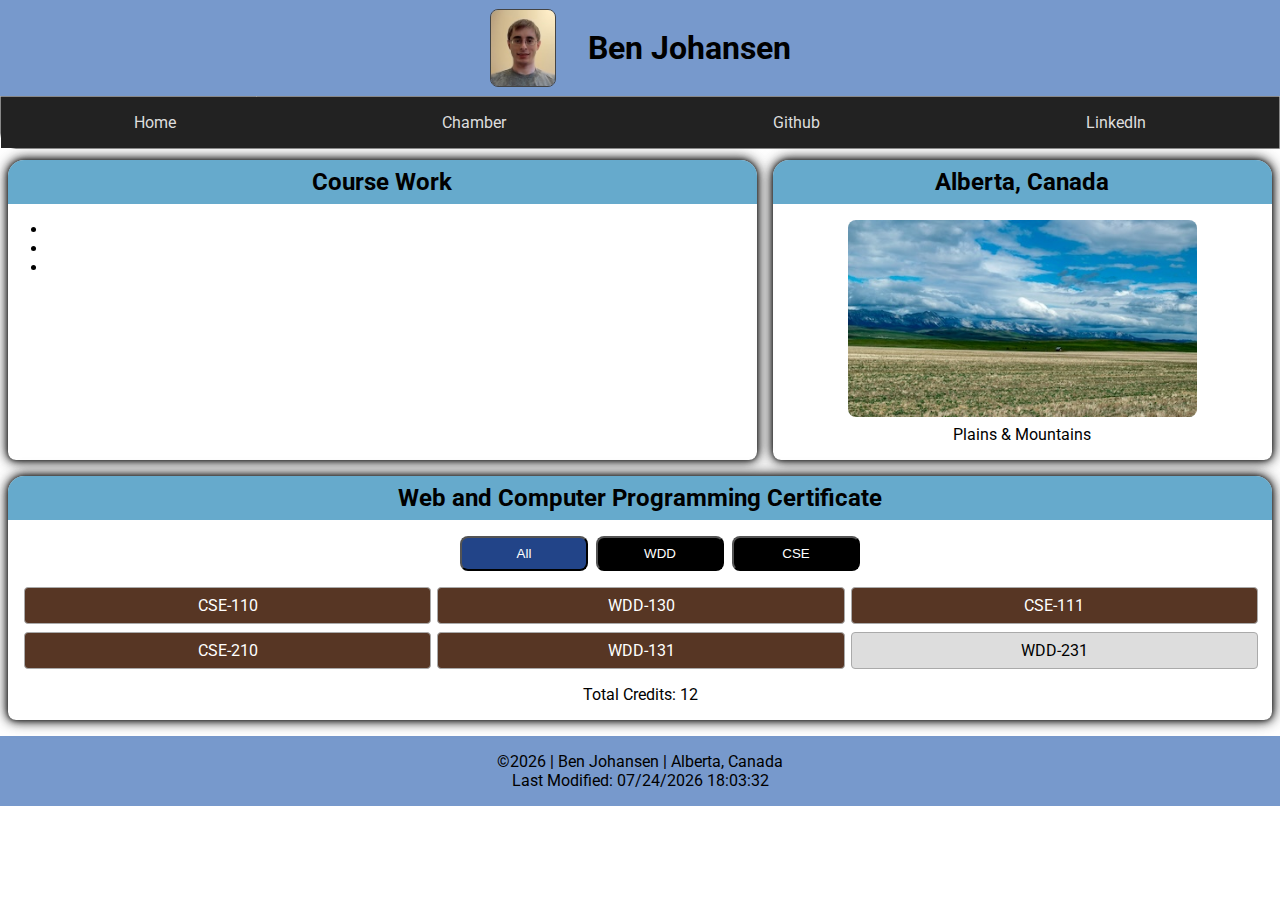
<file: index.html>
<!DOCTYPE html>
<html lang="en">
<head>
    <meta charset="UTF-8">
    <meta name="viewport" content="width=device-width, initial-scale=1.0">
    <title>Home Page | Ben Johansen | WDD 231</title>
    <meta name="description" content="Ben Johansen's WDD 231 Home Page">
    <meta name="author" content="Ben Johansen">

    <meta property="og:title" content="Home Page | Ben Johansen | WDD 231">
    <meta property="og:type" content="website">
    <meta property="og:image" content="images/alberta.png">
    <meta property="og:url" content="/">

    <link rel="preconnect" href="https://fonts.googleapis.com">
    <link rel="preconnect" href="https://fonts.gstatic.com" crossorigin>
    <link href="https://fonts.googleapis.com/css2?family=Roboto:ital,wght@0,100..900;1,100..900&display=swap" rel="stylesheet">

    <link rel="stylesheet" href="styles/styles.css">
    <link rel="stylesheet" href="styles/styles-large.css">

    <script src="scripts/hamburger-menu.js" defer></script>
    <script src="scripts/course-work.js" defer></script>
    <script src="scripts/certificate.js" defer></script>
    <script src="scripts/footer.js" defer></script>

    <link rel="icon" href="favicon.ico">
</head>
<body>
    <header>
        <div class="top-row">
            <img class="profile-img" src="images/profile.jpg" alt="Profile Picture">
            <h1>Ben Johansen</h1>
            <div id="hamburger-btn" class="small-only"></div>
        </div>
        <nav id="header-nav" class="large-only">
            <ul>
                <li><a href="">Home</a></li>
                <li><a href="chamber">Chamber</a></li>
                <li><a href="">Github</a></li>
                <li><a href="">LinkedIn</a></li>
            </ul>
        </nav>
    </header>
        <main>
        <section>
            <h2>Course Work</h2>
            <ul id="course-work-list"></ul>
        </section>
        <section class="home-province">
            <h2>Alberta, Canada</h2>
            <img src="images/alberta.jpg" alt="Alberta Plains & Mountains">
            <p>Plains & Mountains</p>
        </section>
        <section class="certificate">
            <h2>Web and Computer Programming Certificate</h2>
            <ul id="course-categories"></ul>
            <ul id="course-list"></ul>
            <p id="total-credits"></p>
            <dialog id="course-details"></dialog>
        </section>
    </main>
    <footer>
        <p>&copy;<span id="current-year">2025</span> | Ben Johansen | Alberta, Canada</p>
        <p id="last-modified"></p>
    </footer>
</body>
</html>
</file>
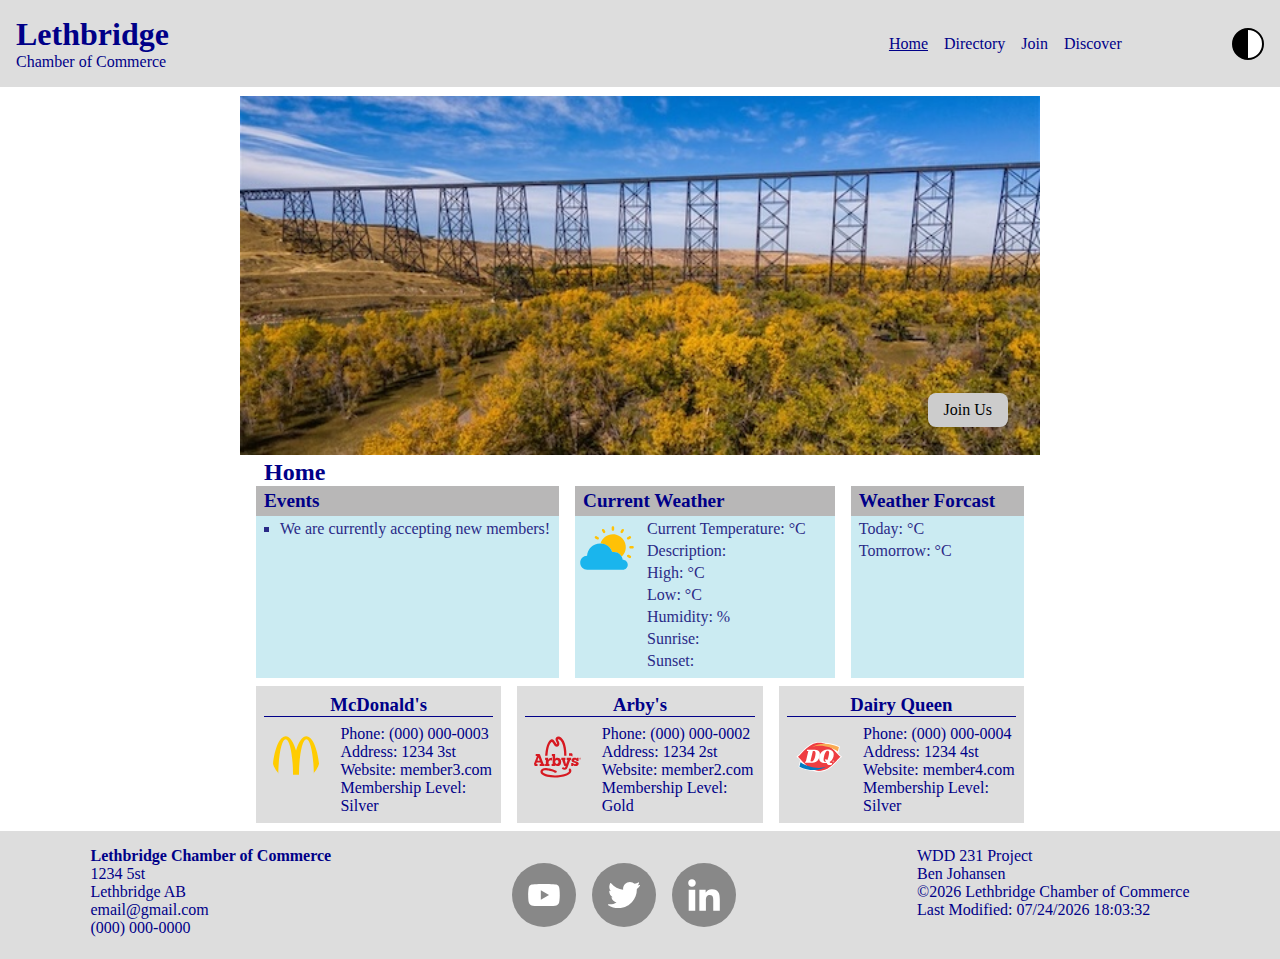
<file: chamber/index.html>
<!DOCTYPE html>
<html lang="en">
<head>
    <meta charset="UTF-8">
    <meta name="viewport" content="width=device-width, initial-scale=1.0">
    <title>Chamber Home | WDD 231 | Ben Johansen</title>

    <meta name="description" content="Ben Johansen's Chamber Home Page for WDD 231">
    <meta name="author" content="Ben Johansen">

    <link rel="stylesheet" href="styles/normalize.css">
    <link rel="stylesheet" href="styles/colors.css">

    <link rel="stylesheet" href="styles/header.css">
    <link rel="stylesheet" href="styles/header-large.css">

    <link rel="stylesheet" href="styles/index.css">
    <link rel="stylesheet" href="styles/index-large.css">

    <link rel="stylesheet" href="styles/footer.css">
    <link rel="stylesheet" href="styles/footer-large.css">

    <script src="scripts/header.js" defer></script>
    <script src="scripts/weather.js" defer></script>
    <script src="scripts/member-spotlight.js" defer></script>
    <script src="scripts/footer.js" defer></script>

    <link rel="icon" href="./favicon.ico">

    <meta property="og:title" content="Chamber Home | Ben Johansen | WDD 231">
    <meta property="og:type" content="website">
    <meta property="og:image" content="https://johansenben.github.io/wdd231/chamber/images/alberta.jpg">
    <meta property="og:url" content="https://johansenben.github.io/wdd231/chamber/directory.html">
</head>
<body>
    <header>
        <div class="name">
            <h1>Lethbridge</h1>
            <p>Chamber of Commerce</p>
        </div>
        <button id="light-dark-mode-toggle" tabindex="2" aria-label="Light And Dark Mode Toggle"></button>
        <button id="hamburger-btn" tabindex="1" aria-label="Menu Hamburger Button"></button>
        <nav>
            <ul>
                <li><a href="index.html" class="current-page">Home</a></li>
                <li><a href="directory.html">Directory</a></li>
                <li><a href="join.html">Join</a></li>
                <li><a href="discover.html">Discover</a></li>
            </ul>
        </nav>
    </header>
    <main>
        <div class="hero-container">
            <img src="images/lethbridge.jpg" alt="Lethbridge AB" class="hero">
            <a href="/join.html" class="call-to-action">Join Us</a>
        </div>
        <h2>Home</h2>
        <div class="top-row">
            <div class="card events">
                <h3>Events</h3>
                <ul>
                    <li>We are currently accepting new members!</li>
                </ul>
            </div>
            <div class="card current-weather">
                <h3>Current Weather</h3>
                <img src="images/weather-icon.svg" alt="Weather Icon">
                <div class="weather-data">
                    <p>Current Temperature: <span id="current-temp"></span>&deg;C</p>
                    <p>Description: <span id="weather-desc"></span></p>
                    <p>High: <span id="high-temp"></span>&deg;C</p>
                    <p>Low: <span id="low-temp"></span>&deg;C</p>
                    <p>Humidity: <span id="humidity"></span>%</p>
                    <p>Sunrise: <span id="sunrise"></span></p>
                    <p>Sunset: <span id="sunset"></span></p>
                </div>
            </div>
            <div class="card weather-forcast">
                <h3>Weather Forcast</h3>
                <div class="forcast-data">
                    <p>Today: <span id="today-forcast"></span>&deg;C</p>
                    <p>Tomorrow: <span id="tomorrow-forcast"></span>&deg;C</p>
                    <p id="day3-forcast"></p>
                </div>
            </div>
        </div>
        <div class="member-spotlights">
            <!-- dynamically generated 2-3 random with gold/silver tier -->
        </div>
    </main>
    <footer>
        <div>
            <p class="heading">Lethbridge Chamber of Commerce</p>
            <p>1234 5st</p>
            <p>Lethbridge AB</p>
            <p>email@gmail.com</p>
            <p>(000) 000-0000</p>
        </div>
        <div class="media-logos">
            <ul>
                <li><a href="" class="media-logo"><img src="images/youtube.svg" alt="Youtube" loading="lazy"></a></li>
                <li><a href="" class="media-logo"><img src="images/twitter.svg" alt="Twitter" loading="lazy"></a></li>
                <li><a href="" class="media-logo"><img src="images/linkedin.svg" alt="LinkedIn" loading="lazy"></a></li>
            </ul>
        </div>
        <div>
            <p>WDD 231 Project</p>
            <p>Ben Johansen</p>
            <p>&copy;<span id="current-year"></span> Lethbridge Chamber of Commerce</p>
            <p id="last-modified"></p>
        </div>
    </footer>
</body>
</html>

<!--weather api key: 098b0703862ffd84b43084cf731bfeca -->
</file>
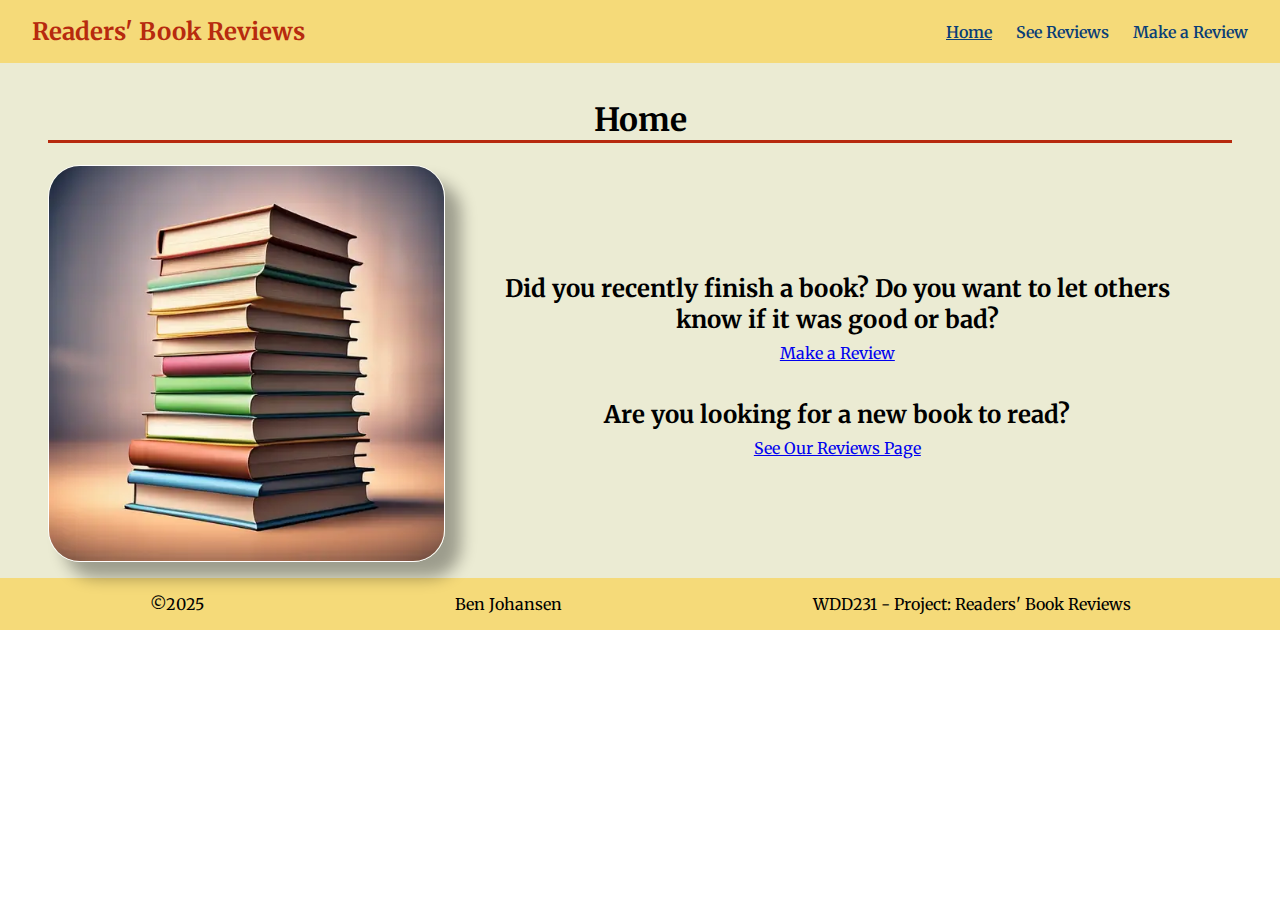
<file: project/index.html>
<!DOCTYPE html>
<html lang="en">
<head>
    <meta charset="UTF-8">
    <meta name="viewport" content="width=device-width, initial-scale=1.0">
    <title>Readers' Book Reviews - Home</title>
    <meta name="author" content="Ben Johansen">
    <meta name="description" content="Home page for Ben Johansen's project">

    <link rel="preconnect" href="https://fonts.googleapis.com">
    <link rel="preconnect" href="https://fonts.gstatic.com" crossorigin>
    <link href="https://fonts.googleapis.com/css2?family=Merriweather:ital,wght@0,300;0,400;0,700;0,900;1,300;1,400;1,700;1,900&family=Open+Sans:ital,wght@0,300..800;1,300..800&family=Roboto:ital,wght@0,100..900;1,100..900&display=swap" rel="stylesheet">

    <link rel="stylesheet" href="styles/header.css">
    <link rel="stylesheet" href="styles/header-large.css">
    <link rel="stylesheet" href="styles/footer.css">
    <link rel="stylesheet" href="styles/index.css">
    <link rel="stylesheet" href="styles/index-large.css">
</head>
<body>
    <header>
        <span>Readers' Book Reviews</span>
        <ul>
            <li class="current-page"><a href="index.html">Home</a></li>
            <li><a href="reviews.html">See Reviews</a></li>
            <li><a href="review-form.html">Make a Review</a></li>
        </ul>
    </header>
    <main>
        <h1>Home</h1>
        <img src="images/books.webp" alt="Books" loading="lazy">
        <div class="prompts">
            <h2>Did you recently finish a book? Do you want to let others know if it was good or bad?</h2>
            <a href="review-form.html">Make a Review</a>
            <h2>Are you looking for a new book to read?</h2>
            <a href="reviews.html">See Our Reviews Page</a>
        </div>
    </main>
    <footer>
        <span>&copy;2025</span>
        <span>Ben Johansen</span>
        <span>WDD231 - Project: Readers' Book Reviews</span>
    </footer>
</body>
</html>
</file>
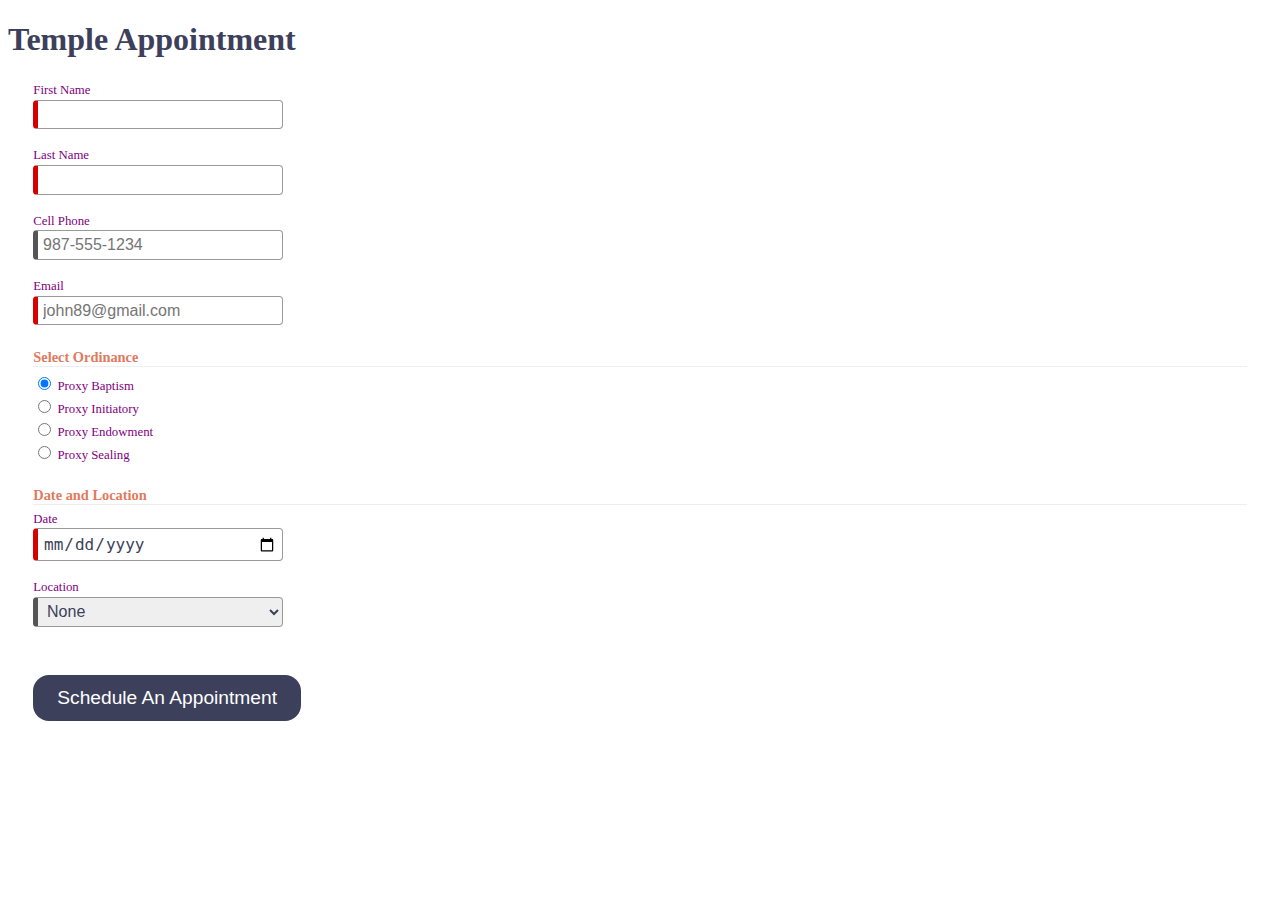
<file: startHere/index.html>
<!DOCTYPE html>
<html lang="en">

<head>
  <meta charset="UTF-8">
  <meta name="viewport" content="width=device-width, initial-scale=1.0">
  <meta name="description" content="Web Lab Start File">
  <meta name="author" content="Paul Cheney">

  <link rel="stylesheet" href="styles/small.css">
  <link rel="stylesheet" href="styles/large.css">

  <title>Web Lab Start File</title>
</head>

<body>

  <main>
    <h1>Temple Appointment</h1>

    <form method="GET" action="thanks.html" class="designOne">
      <label>First Name <input type="text" name="first" required autocomplete="given-name" title="Your First Name"></label>
        <label>Last Name <input type="text" name="last" required autocomplete="family-name" title="Your Last Name"></label>
        <label>Cell Phone <input type="tel" name="phone"  autocomplete="tel" title="A Phone Number with dashes" placeholder="987-555-1234" ></label>
        <label>Email <input type="email" name="email" required placeholder="john89@gmail.com"  title="Your Email" autocomplete="email"></label>
  

        <h3>Select Ordinance</h3>
        <label><input type="radio" name="ordinance" value="Baptism" checked> Proxy Baptism</label>
        <label><input type="radio" name="ordinance" value="Initiatory"> Proxy Initiatory</label>
        <label><input type="radio" name="ordinance" value="Endowment"> Proxy Endowment</label>
        <label><input type="radio" name="ordinance" value="Sealing"> Proxy Sealing</label>

        
        <h3>Date and Location</h3>
        <label>Date <input type="date" name="fecha" required></label>

        <label>Location
          <select name="location" required>
            <option value="">None</option>
            <option value="Payson">Payson</option>
            <option value="Orem">Orem</option>
            <option value="Provo City Center">Provo City Center</option>
        </label>

        <input type="submit" value="Schedule An Appointment">
    </form>

    
  </main>

</body>
</html>
</file>
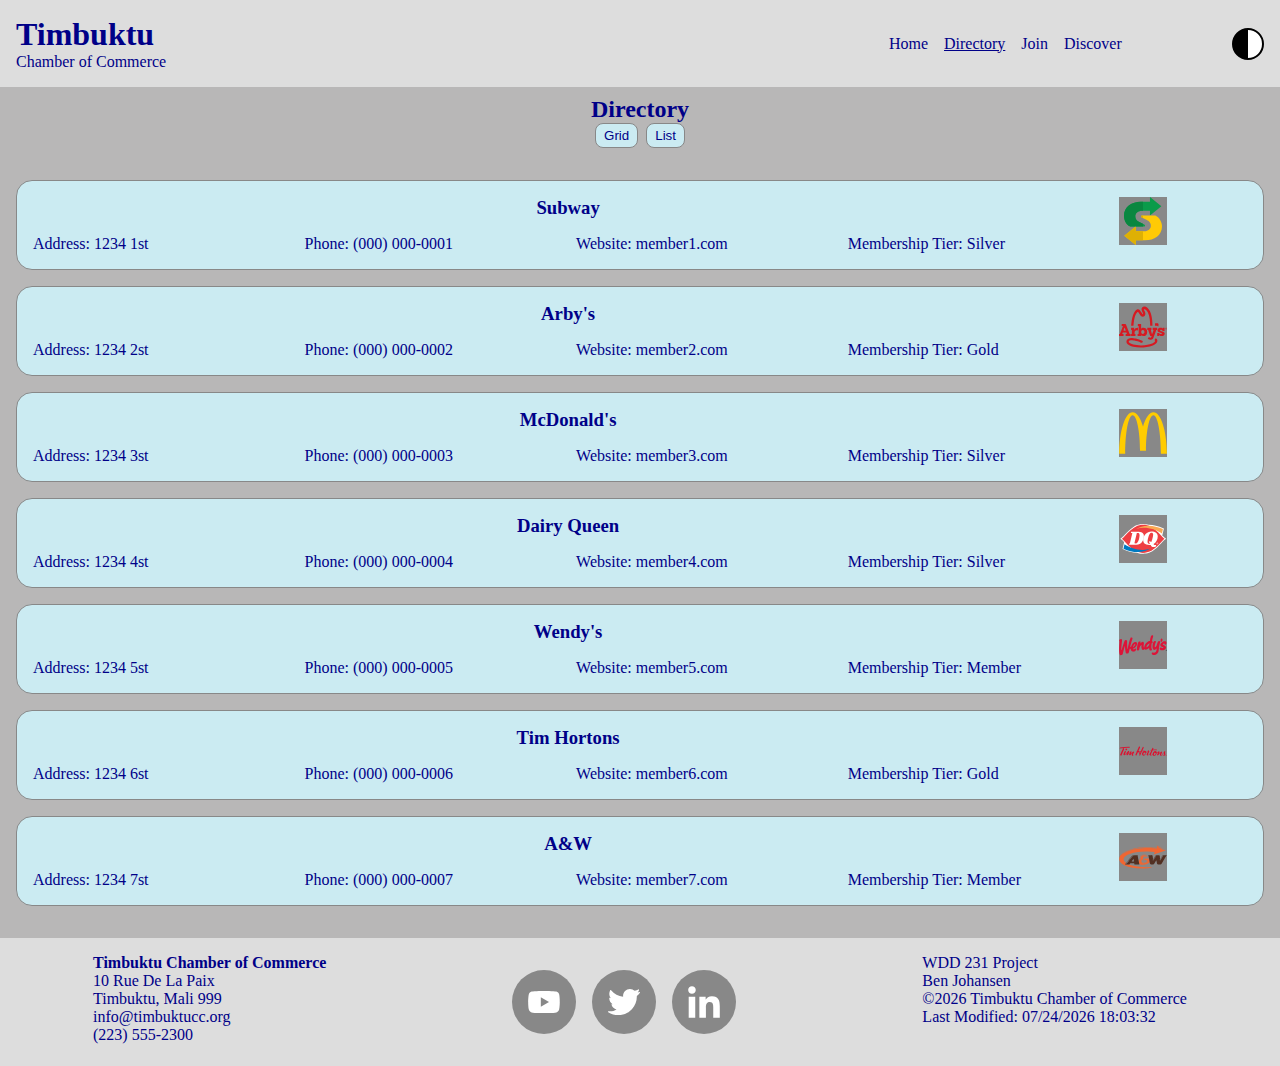
<file: chamber/directory.html>
<!DOCTYPE html>
<html lang="en">
<head>
    <meta charset="UTF-8">
    <meta name="viewport" content="width=device-width, initial-scale=1.0">
    <title>Chamber Directory | WDD 231 | Ben Johansen</title>

    <meta name="description" content="Ben Johansen's Chamber Directory Page for WDD 231">
    <meta name="author" content="Ben Johansen">

    <link rel="stylesheet" href="styles/normalize.css">
    <link rel="stylesheet" href="styles/colors.css">

    <link rel="stylesheet" href="styles/header.css">
    <link rel="stylesheet" href="styles/header-large.css">

    <link rel="stylesheet" href="styles/footer.css">
    <link rel="stylesheet" href="styles/footer-large.css">

    <link rel="stylesheet" href="styles/directory.css">
    <link rel="stylesheet" href="styles/directory-large.css">

    <script src="scripts/header.js" defer></script>
    <script src="scripts/footer.js" defer></script>
    <script src="scripts/directory.js" defer></script>

    <link rel="icon" href="./favicon.ico">

    <meta property="og:title" content="Chamber Directory | Ben Johansen | WDD 231">
    <meta property="og:type" content="website">
    <meta property="og:image" content="https://johansenben.github.io/wdd231/chamber/images/alberta.jpg">
    <meta property="og:url" content="https://johansenben.github.io/wdd231/chamber/directory.html">
</head>
<body>
    <header>
        <div class="name">
            <h1>Timbuktu</h1>
            <p>Chamber of Commerce</p>
        </div>
        <button id="light-dark-mode-toggle" tabindex="2" aria-label="Light And Dark Mode Toggle"></button>
        <button id="hamburger-btn" tabindex="1" aria-label="Menu Hamburger Button"></button>
        <nav>
            <ul>
                <li><a href="">Home</a></li>
                <li><a href="directory.html" class="current-page">Directory</a></li>
                <li><a href="join.html">Join</a></li>
                <li><a href="discover.html">Discover</a></li>
            </ul>
        </nav>
    </header>
    <main>
        <h2>Directory</h2>
        <div class="members">
            <div class="member-cards-layout">
                <button id="grid-mode">Grid</button>
                <button id="list-mode">List</button>
            </div>
            <div id="card-list"></div>
        </div>
    </main>
    <footer>
        <div>
            <p class="heading">Timbuktu Chamber of Commerce</p>
            <p>10 Rue De La Paix</p>
            <p>Timbuktu, Mali 999</p>
            <p>info@timbuktucc.org</p>
            <p>(223) 555-2300</p>
        </div>
        <div class="media-logos">
            <ul>
                <li><a href="" class="media-logo"><img src="images/youtube.svg" alt="Youtube" loading="lazy"></a></li>
                <li><a href="" class="media-logo"><img src="images/twitter.svg" alt="Twitter" loading="lazy"></a></li>
                <li><a href="" class="media-logo"><img src="images/linkedin.svg" alt="LinkedIn" loading="lazy"></a></li>
            </ul>
        </div>
        <div>
            <p>WDD 231 Project</p>
            <p>Ben Johansen</p>
            <p>&copy;<span id="current-year"></span> Timbuktu Chamber of Commerce</p>
            <p id="last-modified"></p>
        </div>
    </footer>
</body>
</html>
</file>
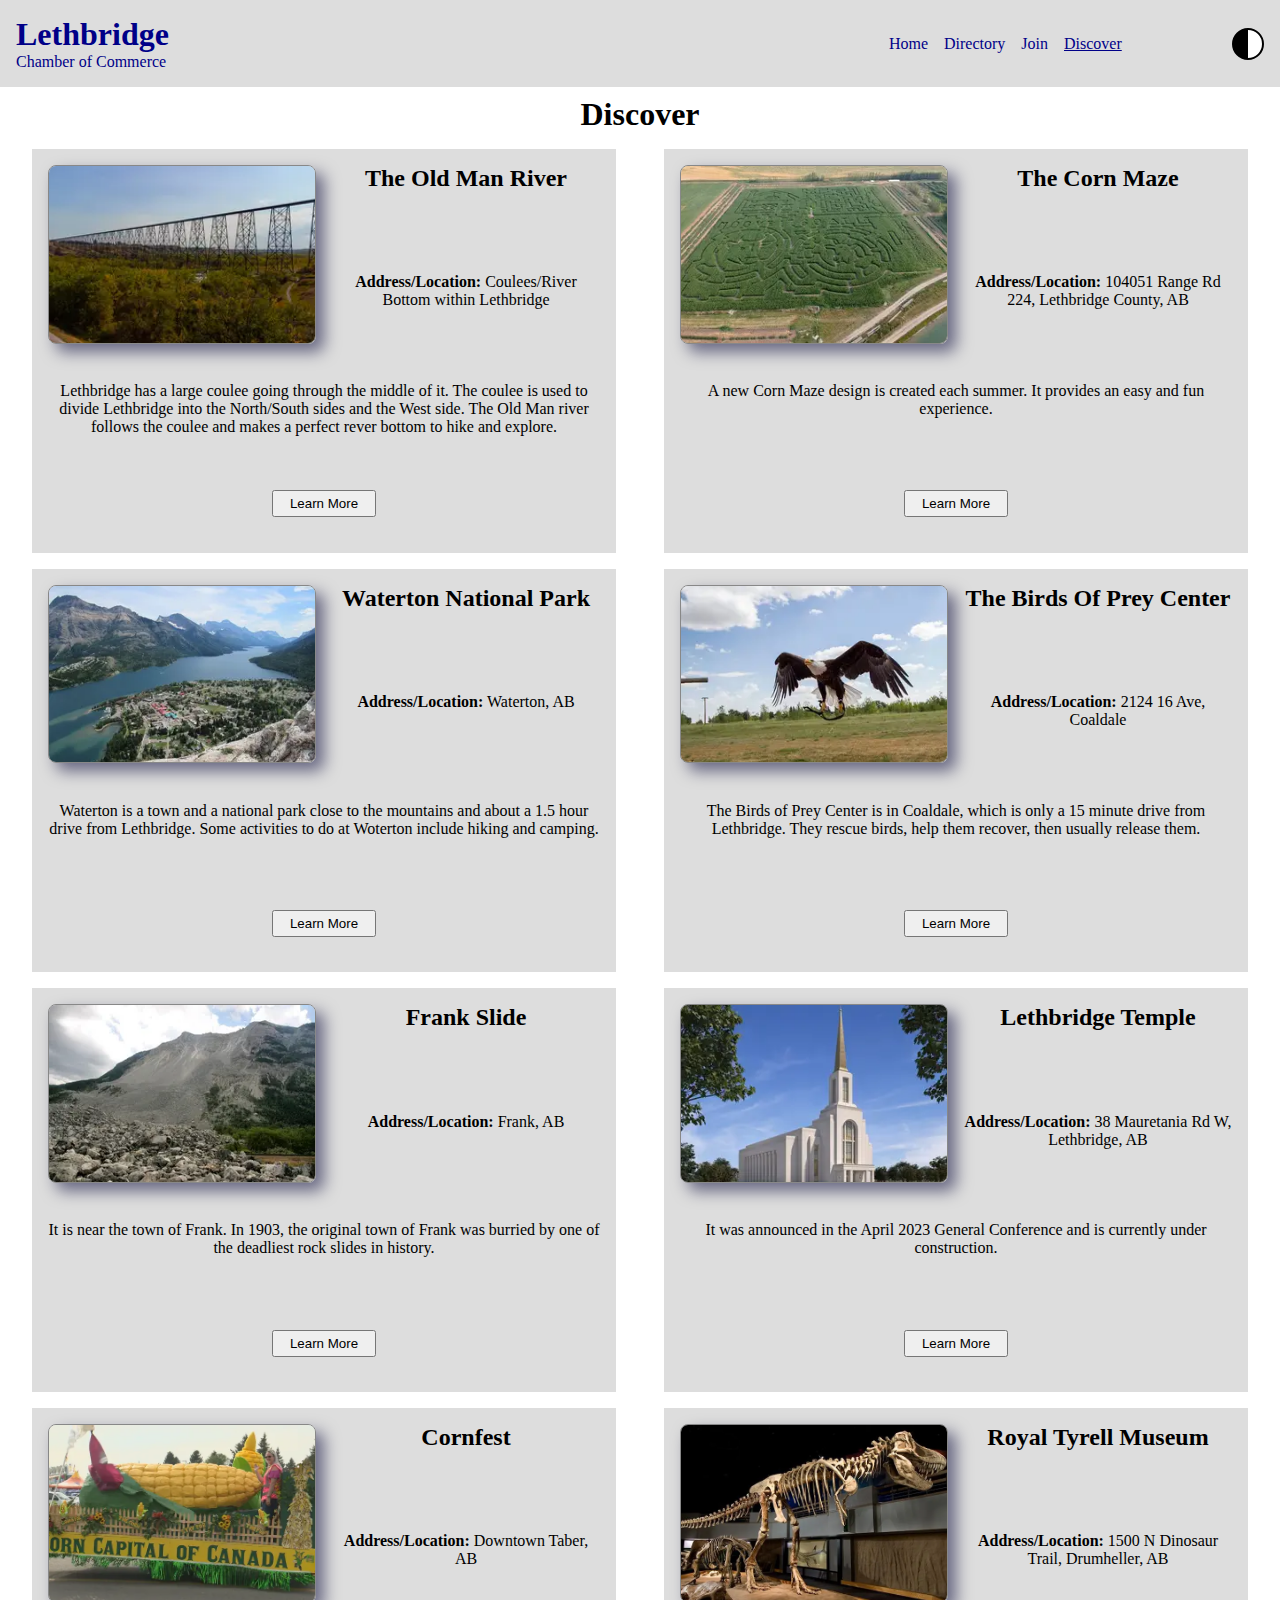
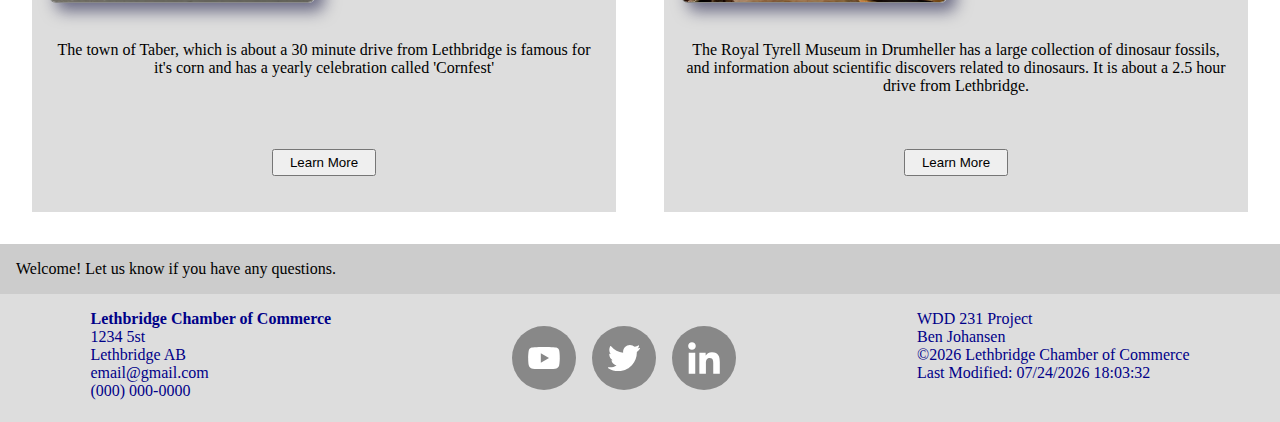
<file: chamber/discover.html>
<!DOCTYPE html>
<html lang="en">
<head>
    <meta charset="UTF-8">
    <meta name="viewport" content="width=device-width, initial-scale=1.0">
    <title>Chamber Discover | WDD 231 | Ben Johansen</title>

    <meta name="description" content="Ben Johansen's Chamber Discover Page for WDD 231">
    <meta name="author" content="Ben Johansen">

    <link rel="stylesheet" href="styles/normalize.css">
    <link rel="stylesheet" href="styles/colors.css">

    <link rel="stylesheet" href="styles/header.css">
    <link rel="stylesheet" href="styles/header-large.css">

    <link rel="stylesheet" href="styles/footer.css">
    <link rel="stylesheet" href="styles/footer-large.css">

    <link rel="stylesheet" href="styles/discover.css">
    <link rel="stylesheet" href="styles/discover-medium.css">
    <link rel="stylesheet" href="styles/discover-large.css">

    <script src="scripts/header.js" defer></script>
    <script src="scripts/footer.js" defer></script>
    <script src="scripts/discover.js" defer></script>

    <link rel="icon" href="./favicon.ico">

    <meta property="og:title" content="Chamber Directory | Ben Johansen | WDD 231">
    <meta property="og:type" content="website">
    <meta property="og:image" content="https://johansenben.github.io/wdd231/chamber/images/alberta.jpg">
    <meta property="og:url" content="https://johansenben.github.io/wdd231/chamber/directory.html">
</head>
<body>
    <header>
        <div class="name">
            <span class="title">Lethbridge</span>
            <p>Chamber of Commerce</p>
        </div>
        <button id="light-dark-mode-toggle" tabindex="2" aria-label="Light And Dark Mode Toggle"></button>
        <button id="hamburger-btn" tabindex="1" aria-label="Menu Hamburger Button"></button>
        <nav>
            <ul>
                <li><a href="index.html">Home</a></li>
                <li><a href="directory.html">Directory</a></li>
                <li><a href="join.html">Join</a></li>
                <li><a href="discover.html" class="current-page">Discover</a></li>
            </ul>
        </nav>
    </header>
    <main>
        <h1>Discover</h1>
        <div class="discover-items"></div>
        <div class="last-visit"></div>
        <dialog class="learn-more-modal"></dialog>
    </main>
    <footer>
        <div>
            <p class="heading">Lethbridge Chamber of Commerce</p>
            <p>1234 5st</p>
            <p>Lethbridge AB</p>
            <p>email@gmail.com</p>
            <p>(000) 000-0000</p>
        </div>
        <div class="media-logos">
            <ul>
                <li><a href="" class="media-logo"><img src="images/youtube.svg" alt="Youtube" loading="lazy"></a></li>
                <li><a href="" class="media-logo"><img src="images/twitter.svg" alt="Twitter" loading="lazy"></a></li>
                <li><a href="" class="media-logo"><img src="images/linkedin.svg" alt="LinkedIn" loading="lazy"></a></li>
            </ul>
        </div>
        <div>
            <p>WDD 231 Project</p>
            <p>Ben Johansen</p>
            <p>&copy;<span id="current-year"></span> Lethbridge Chamber of Commerce</p>
            <p id="last-modified"></p>
        </div>
    </footer>
</body>
</html>
</file>
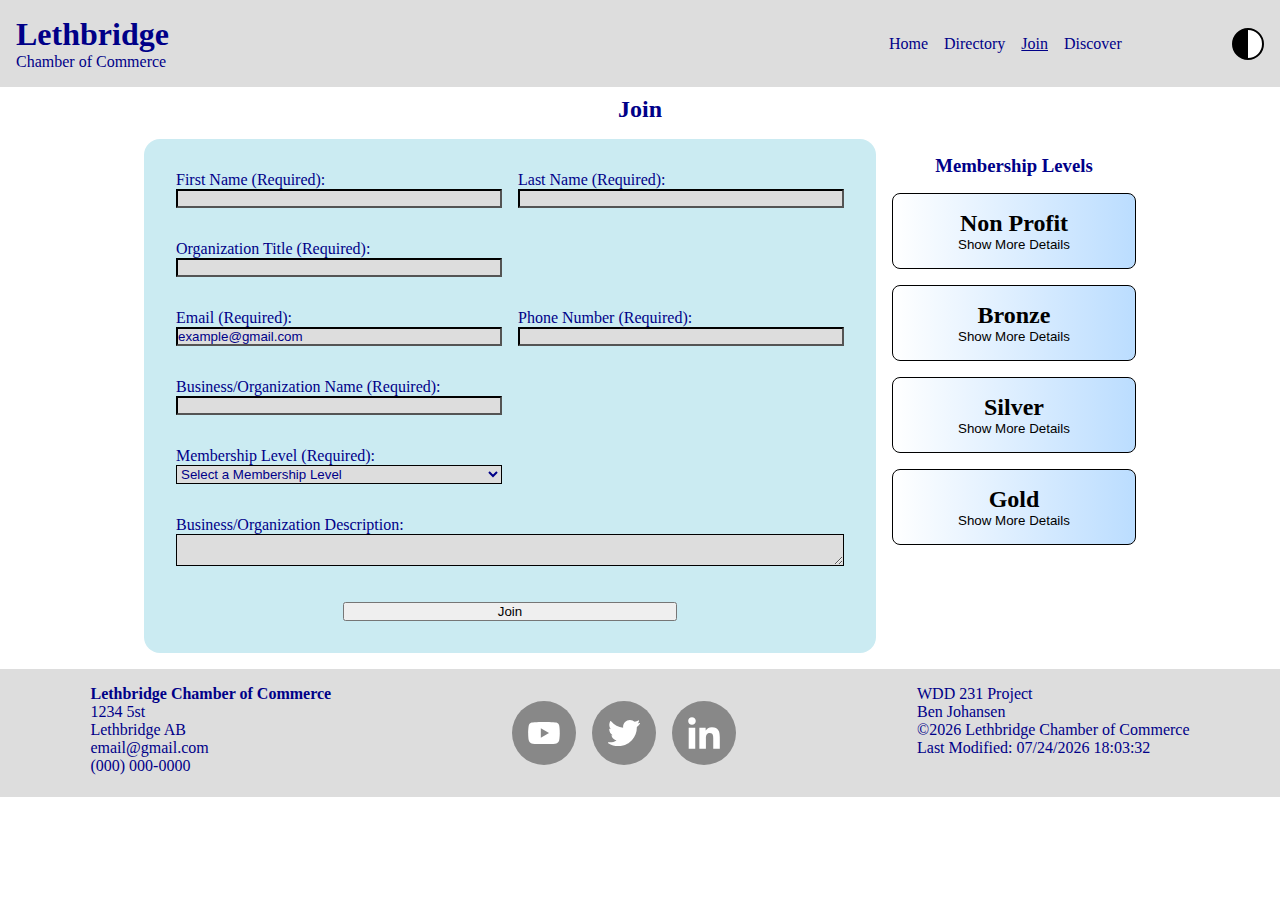
<file: chamber/join.html>
<!DOCTYPE html>
<html lang="en">
<head>
    <meta charset="UTF-8">
    <meta name="viewport" content="width=device-width, initial-scale=1.0">
    <title>Chamber Join Page | WDD 231 | Ben Johansen</title>

    <meta name="description" content="Ben Johansen's Chamber Join Page for WDD 231">
    <meta name="author" content="Ben Johansen">

    <link rel="stylesheet" href="styles/normalize.css">
    <link rel="stylesheet" href="styles/colors.css">

    <link rel="stylesheet" href="styles/header.css">
    <link rel="stylesheet" href="styles/header-large.css">

    <link rel="stylesheet" href="styles/footer.css">
    <link rel="stylesheet" href="styles/footer-large.css">

    <link rel="stylesheet" href="styles/join.css">
    <link rel="stylesheet" href="styles/join-large.css">

    <script src="scripts/header.js" defer></script>
    <script src="scripts/footer.js" defer></script>
    <script src="scripts/join.js" defer></script>

    <link rel="icon" href="./favicon.ico">

    <meta property="og:title" content="Chamber Join | Ben Johansen | WDD 231">
    <meta property="og:type" content="website">
    <meta property="og:image" content="https://johansenben.github.io/wdd231/chamber/images/alberta.jpg">
    <meta property="og:url" content="https://johansenben.github.io/wdd231/chamber/directory.html">
</head>
<body>
    <header>
        <div class="name">
            <h1>Lethbridge</h1>
            <p>Chamber of Commerce</p>
        </div>
        <button id="light-dark-mode-toggle" tabindex="2" aria-label="Light And Dark Mode Toggle"></button>
        <button id="hamburger-btn" tabindex="1" aria-label="Menu Hamburger Button"></button>
        <nav>
            <ul>
                <li><a href="index.html">Home</a></li>
                <li><a href="directory.html">Directory</a></li>
                <li><a href="join.html" class="current-page">Join</a></li>
                <li><a href="discover.html">Discover</a></li>
            </ul>
        </nav>
    </header>
    <main>
        <h2>Join</h2>
        <form action="thankyou.html" method="get" id="form">
            <label for="first-name">First Name (Required):
                <input type="text" name="first-name" id="first-name" required autocomplete="given-name">
            </label>
            <label for="last-name">Last Name (Required):
                <input type="text" name="last-name" id="last-name" required autocomplete="family-name">
            </label>

            <label for="organization-title">Organization Title (Required):
                <input type="text" name="organization-title" id="organization-title" required pattern="^[A-Za-z\s\-]{7,}$" autocomplete="organization-title">
            </label>

            <label id="email-label" for="email">Email (Required):
                <input type="email" name="email" id="email" required  autocomplete="email" placeholder="example@gmail.com">
            </label>

            <label for="phone">Phone Number (Required):
                <input type="tel" name="phone" id="phone" required autocomplete="tel" pattern="[0-9]{3}-[0-9]{3}-[0-9]{4}">
            </label>
            
            <label for="business-name">Business/Organization Name (Required):
                <input type="text" name="business-name" id="business-name" required autocomplete="organization">
            </label>

            <label id="membership-level-label" for="membership-level">Membership Level (Required):
                <select name="membership-level" id="membership-level" required>
                    <option value="" selected disabled>Select a Membership Level</option>
                    <option value="non-profit">Non Profit</option>
                    <option value="bronze">Bronze</option>
                    <option value="silver">Silver</option>
                    <option value="gold">Gold</option>
                </select>
            </label>
            
            <label id="description-label" for="description">Business/Organization Description:
                <textarea name="description" id="description"></textarea>
            </label>

            <input type="hidden" name="timestamp" id="timestamp">

            <button type="submit">Join</button>
        </form>
        <div class="membership-levels">
            <h3>Membership Levels</h3>
        </div>
        <dialog id="membership-level-details"></dialog>
    </main>
    <footer>
        <div>
            <p class="heading">Lethbridge Chamber of Commerce</p>
            <p>1234 5st</p>
            <p>Lethbridge AB</p>
            <p>email@gmail.com</p>
            <p>(000) 000-0000</p>
        </div>
        <div class="media-logos">
            <ul>
                <li><a href="" class="media-logo"><img src="images/youtube.svg" alt="Youtube" loading="lazy"></a></li>
                <li><a href="" class="media-logo"><img src="images/twitter.svg" alt="Twitter" loading="lazy"></a></li>
                <li><a href="" class="media-logo"><img src="images/linkedin.svg" alt="LinkedIn" loading="lazy"></a></li>
            </ul>
        </div>
        <div>
            <p>WDD 231 Project</p>
            <p>Ben Johansen</p>
            <p>&copy;<span id="current-year"></span> Lethbridge Chamber of Commerce</p>
            <p id="last-modified"></p>
        </div>
    </footer>
</body>
</html>
</file>
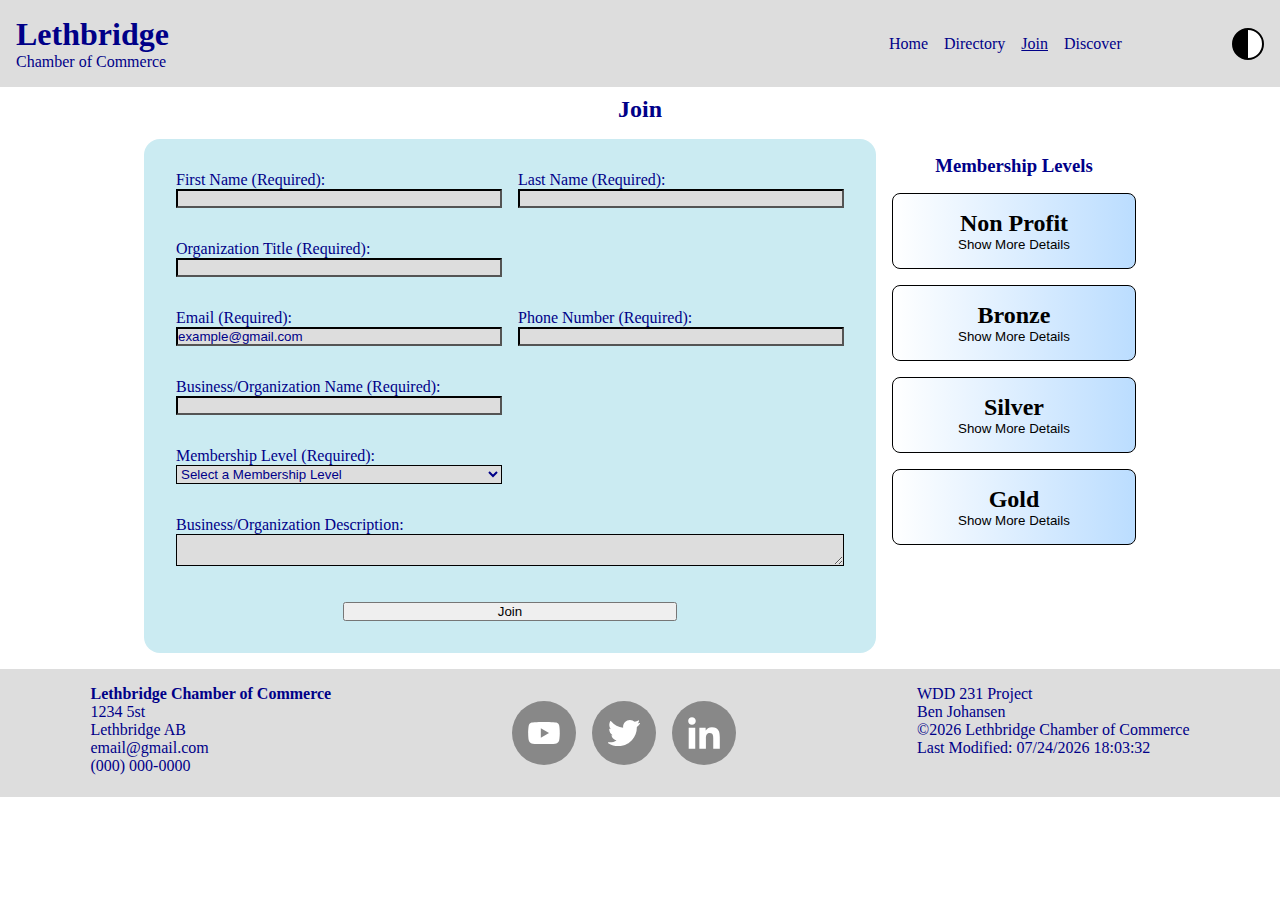
<file: chamber/thankyou.html>
<!DOCTYPE html>
<html lang="en">
<head>
    <meta charset="UTF-8">
    <meta name="viewport" content="width=device-width, initial-scale=1.0">
    <title>Thanks For Joining - Chamber | WDD 231 | Ben Johansen</title>

    <meta name="description" content="Ben Johansen's Chamber 'Thanks For Joining' Page for WDD 231">
    <meta name="author" content="Ben Johansen">

    <link rel="stylesheet" href="styles/normalize.css">
    <link rel="stylesheet" href="styles/colors.css">

    <link rel="stylesheet" href="styles/header.css">
    <link rel="stylesheet" href="styles/header-large.css">

    <link rel="stylesheet" href="styles/footer.css">
    <link rel="stylesheet" href="styles/footer-large.css">

    <link rel="stylesheet" href="styles/thankyou.css">

    <script src="scripts/header.js" defer></script>
    <script src="scripts/footer.js" defer></script>
    <script src="scripts/thankyou.js" defer></script>

    <link rel="icon" href="./favicon.ico">

    <meta property="og:title" content="Chamber Thanks Page | Ben Johansen | WDD 231">
    <meta property="og:type" content="website">
    <meta property="og:image" content="https://johansenben.github.io/wdd231/chamber/images/alberta.jpg">
    <meta property="og:url" content="https://johansenben.github.io/wdd231/chamber/directory.html">
</head>
<body>
    <header>
        <div class="name">
            <h1>Lethbridge</h1>
            <p>Chamber of Commerce</p>
        </div>
        <button id="light-dark-mode-toggle" tabindex="2" aria-label="Light And Dark Mode Toggle"></button>
        <button id="hamburger-btn" tabindex="1" aria-label="Menu Hamburger Button"></button>
        <nav>
            <ul>
                <li><a href="index.html">Home</a></li>
                <li><a href="directory.html">Directory</a></li>
                <li><a href="join.html" class="current-page">Join</a></li>
                <li><a href="discover.html">Discover</a></li>
            </ul>
        </nav>
    </header>
    <main>
        <h2>Thanks For Joining</h2>
        <div id="form-data"></div>
    </main>
    <footer>
        <div>
            <p class="heading">Lethbridge Chamber of Commerce</p>
            <p>1234 5st</p>
            <p>Lethbridge AB</p>
            <p>email@gmail.com</p>
            <p>(000) 000-0000</p>
        </div>
        <div class="media-logos">
            <ul>
                <li><a href="" class="media-logo"><img src="images/youtube.svg" alt="Youtube" loading="lazy"></a></li>
                <li><a href="" class="media-logo"><img src="images/twitter.svg" alt="Twitter" loading="lazy"></a></li>
                <li><a href="" class="media-logo"><img src="images/linkedin.svg" alt="LinkedIn" loading="lazy"></a></li>
            </ul>
        </div>
        <div>
            <p>WDD 231 Project</p>
            <p>Ben Johansen</p>
            <p>&copy;<span id="current-year"></span> Lethbridge Chamber of Commerce</p>
            <p id="last-modified"></p>
        </div>
    </footer>
</body>
</html>
</file>
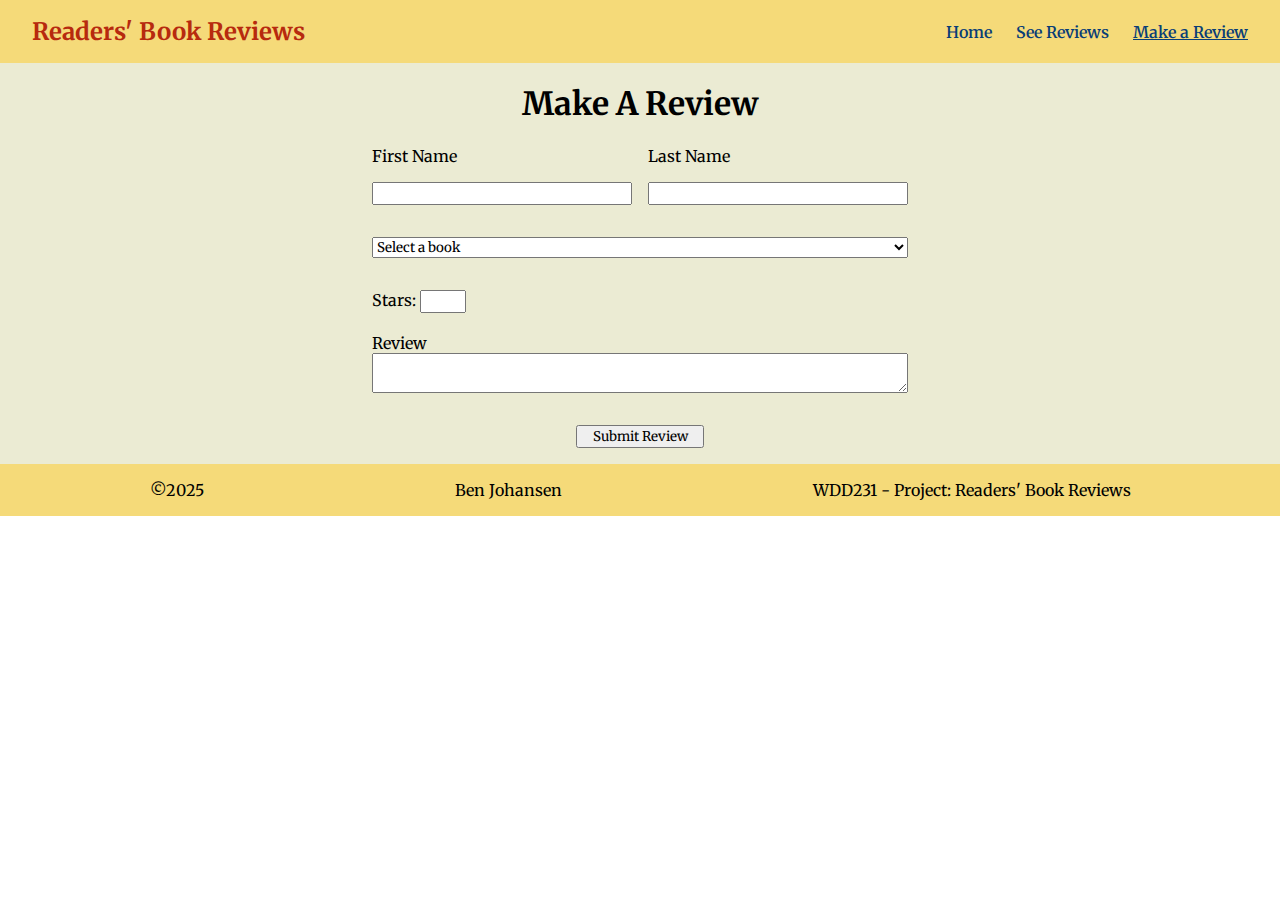
<file: project/review-form.html>
<!DOCTYPE html>
<html lang="en">
<head>
    <meta charset="UTF-8">
    <meta name="viewport" content="width=device-width, initial-scale=1.0">
    <title>Readers' Book Reviews - Review Form</title>
    <meta name="author" content="Ben Johansen">
    <meta name="description" content="Review Form page for Ben Johansen's project">

    <link rel="preconnect" href="https://fonts.googleapis.com">
    <link rel="preconnect" href="https://fonts.gstatic.com" crossorigin>
    <link href="https://fonts.googleapis.com/css2?family=Merriweather:ital,wght@0,300;0,400;0,700;0,900;1,300;1,400;1,700;1,900&family=Open+Sans:ital,wght@0,300..800;1,300..800&family=Roboto:ital,wght@0,100..900;1,100..900&display=swap" rel="stylesheet">

    <link rel="stylesheet" href="styles/header.css">
    <link rel="stylesheet" href="styles/header-large.css">
    <link rel="stylesheet" href="styles/footer.css">
    <link rel="stylesheet" href="styles/review-form.css">
    <link rel="stylesheet" href="styles/review-form-large.css">
    <script src="scripts/review-form.js" defer></script>

</head>
<body>
    <header>
        <span>Readers' Book Reviews</span>
        <ul>
            <li><a href="index.html">Home</a></li>
            <li><a href="reviews.html">See Reviews</a></li>
            <li class="current-page"><a href="review-form.html">Make a Review</a></li>
        </ul>
    </header>
    <main>
        <h1>Make A Review</h1>
        <form action="review-submitted.html">
            <div class="name">
                <label for="fname">First Name</label>
                <input type="text" name="fname" id="fname" required>
                <label for="lname">Last Name</label>
                <input type="text" name="lname" id="lname" required>
            </div>
            <select name="book" id="book-select" required>
                <option value="" selected disabled>Select a book</option>
            </select>
            <label>Stars: <input type="number" name="stars" id="stars" min="1" max="5" required></label>
            <br>
            <label for="review">Review</label>
            <textarea name="review" id="review" required></textarea>


            <button type="submit">Submit Review</button>
        </form>
    </main>
    <footer>
        <span>&copy;2025</span>
        <span>Ben Johansen</span>
        <span>WDD231 - Project: Readers' Book Reviews</span>
    </footer>
</body>
</html>
</file>
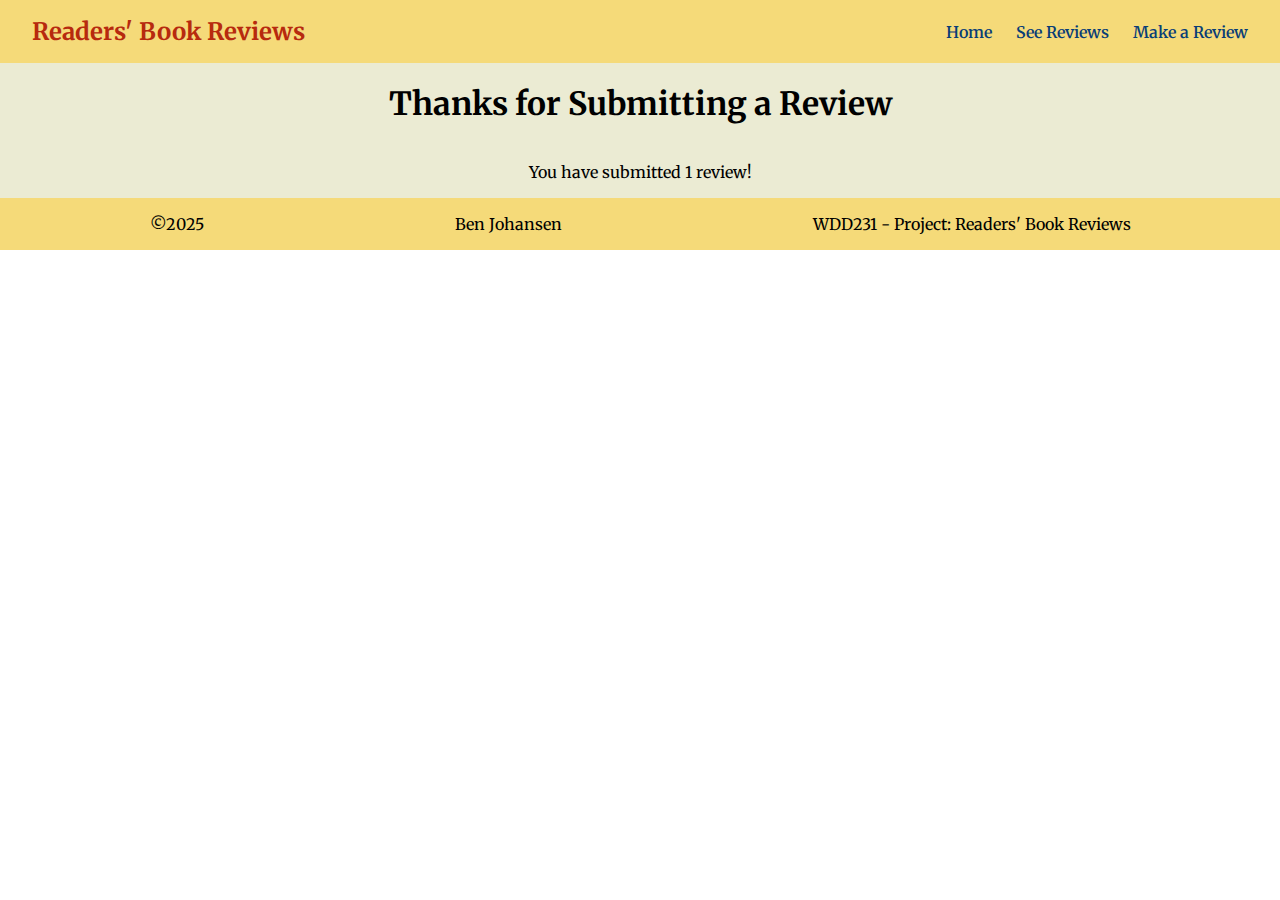
<file: project/review-submitted.html>
<!DOCTYPE html>
<html lang="en">
<head>
    <meta charset="UTF-8">
    <meta name="viewport" content="width=device-width, initial-scale=1.0">
    <title>Readers' Book Reviews - Review Form Submitted</title>
    <meta name="author" content="Ben Johansen">
    <meta name="description" content="Review Form Submitted page for Ben Johansen's project">

    <link rel="preconnect" href="https://fonts.googleapis.com">
    <link rel="preconnect" href="https://fonts.gstatic.com" crossorigin>
    <link href="https://fonts.googleapis.com/css2?family=Merriweather:ital,wght@0,300;0,400;0,700;0,900;1,300;1,400;1,700;1,900&family=Open+Sans:ital,wght@0,300..800;1,300..800&family=Roboto:ital,wght@0,100..900;1,100..900&display=swap" rel="stylesheet">

    <link rel="stylesheet" href="styles/header.css">
    <link rel="stylesheet" href="styles/header-large.css">
    <link rel="stylesheet" href="styles/footer.css">
    <link rel="stylesheet" href="styles/review-form-submitted.css">
    <script src="scripts/review-submitted.js" defer></script>

</head>
<body>
    <header>
        <span>Readers' Book Reviews</span>
        <ul>
            <li><a href="index.html">Home</a></li>
            <li><a href="reviews.html">See Reviews</a></li>
            <li><a href="review-form.html">Make a Review</a></li>
        </ul>
    </header>
    <main>
        <h1>Thanks for Submitting a Review</h1>
        <p id="review-count"></p>
    </main>
    <footer>
        <span>&copy;2025</span>
        <span>Ben Johansen</span>
        <span>WDD231 - Project: Readers' Book Reviews</span>
    </footer>
</body>
</html>
</file>
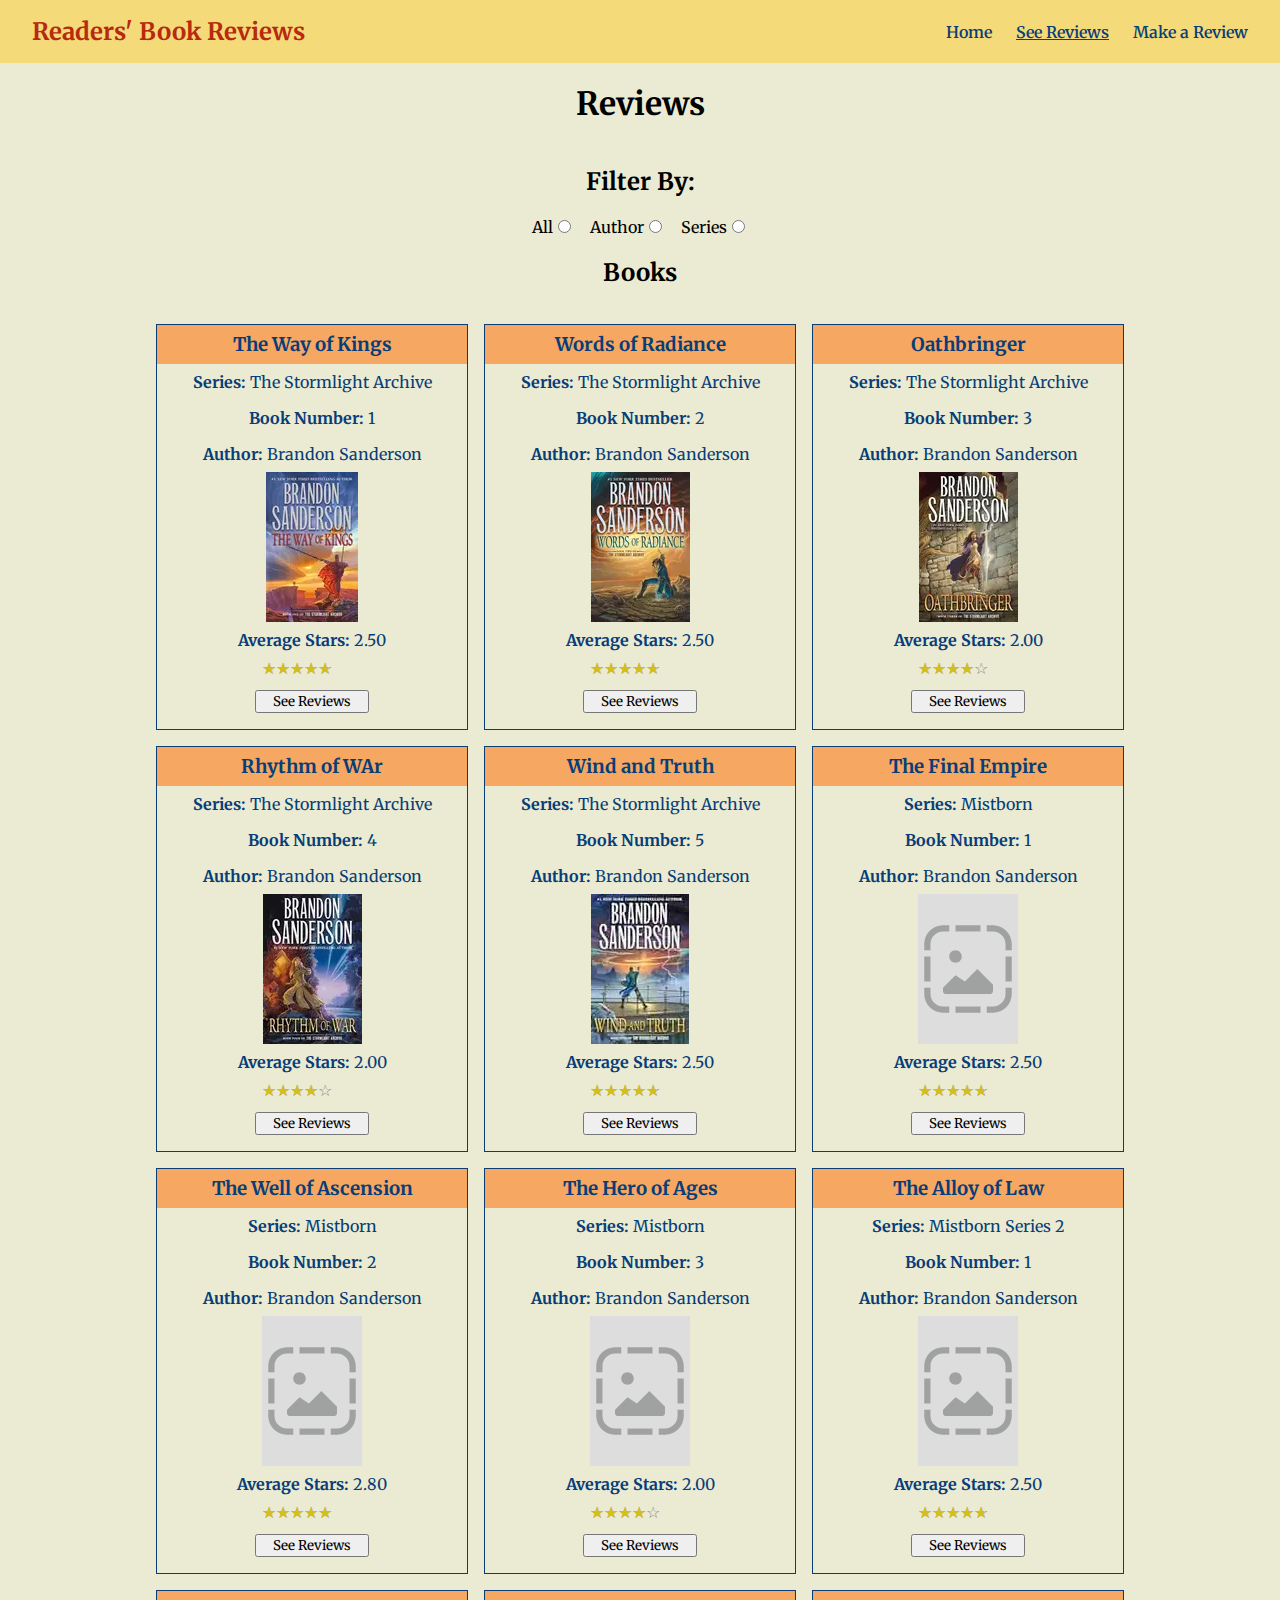
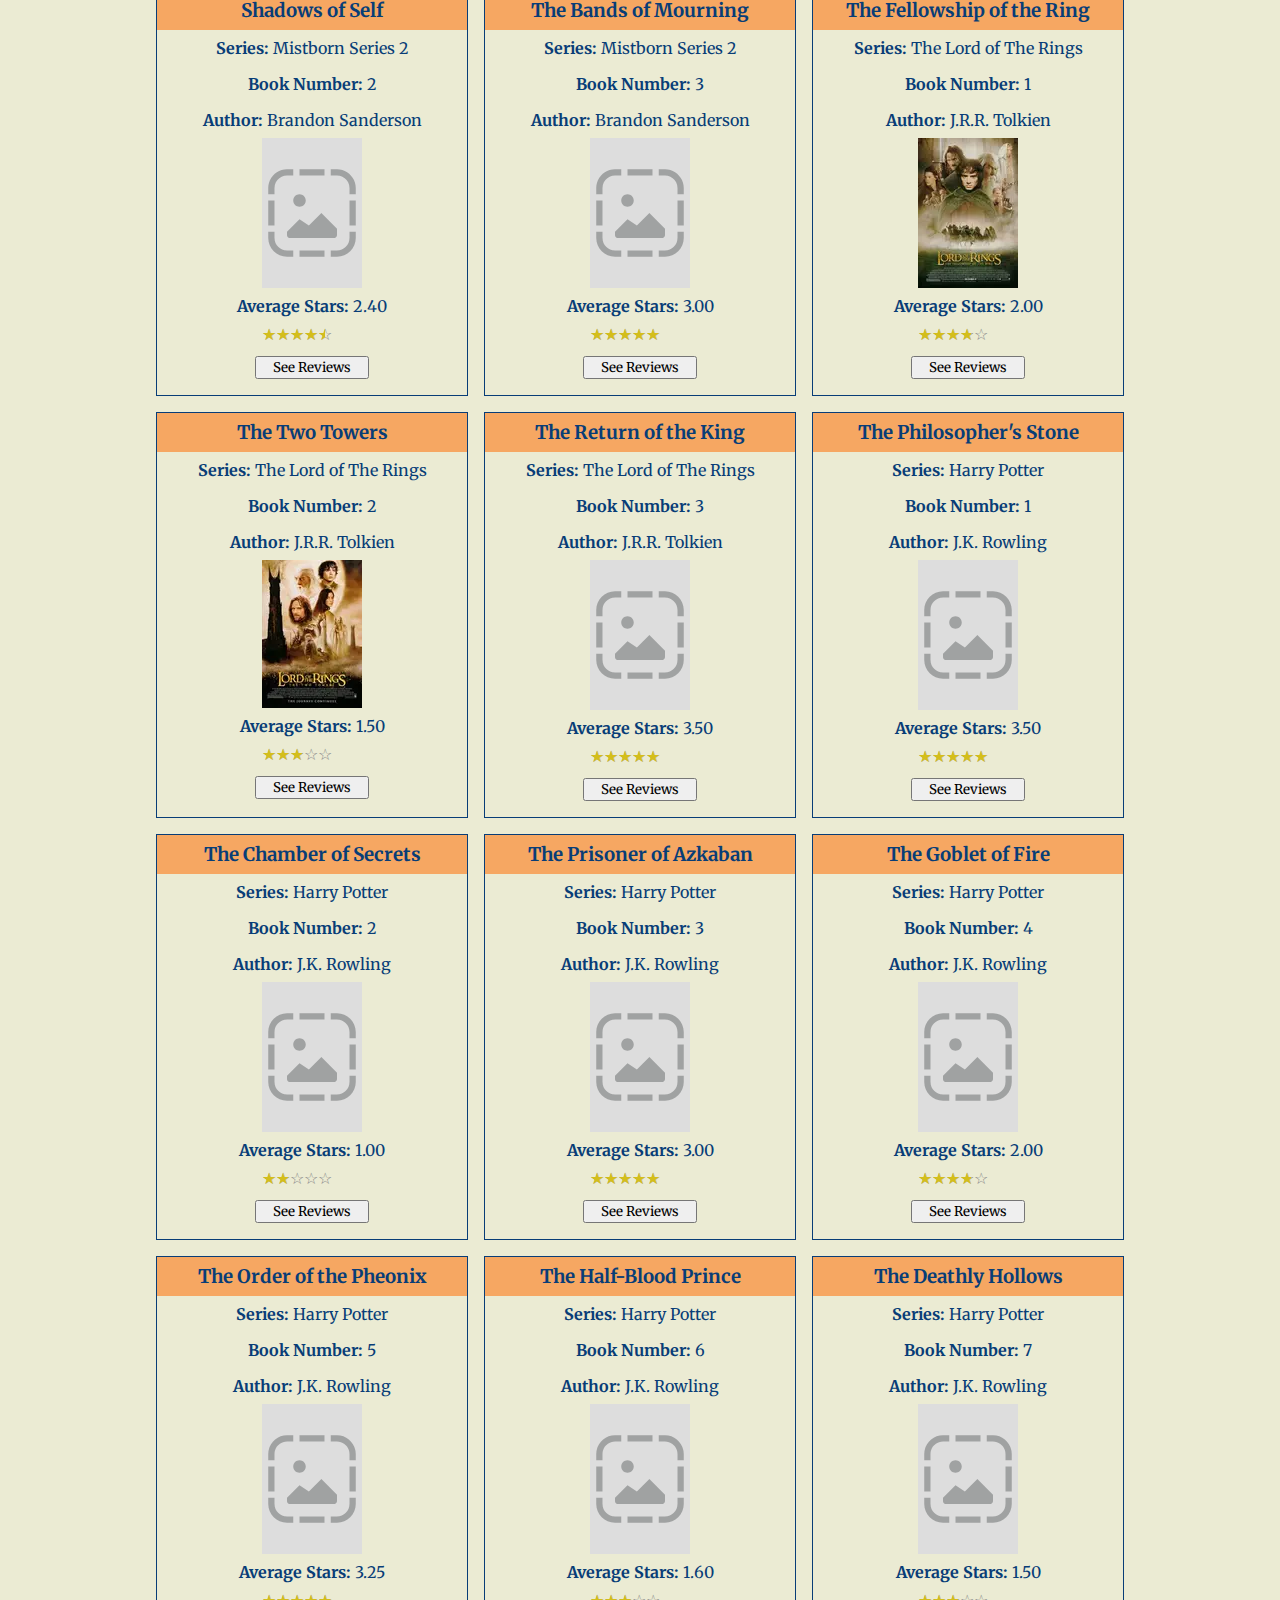
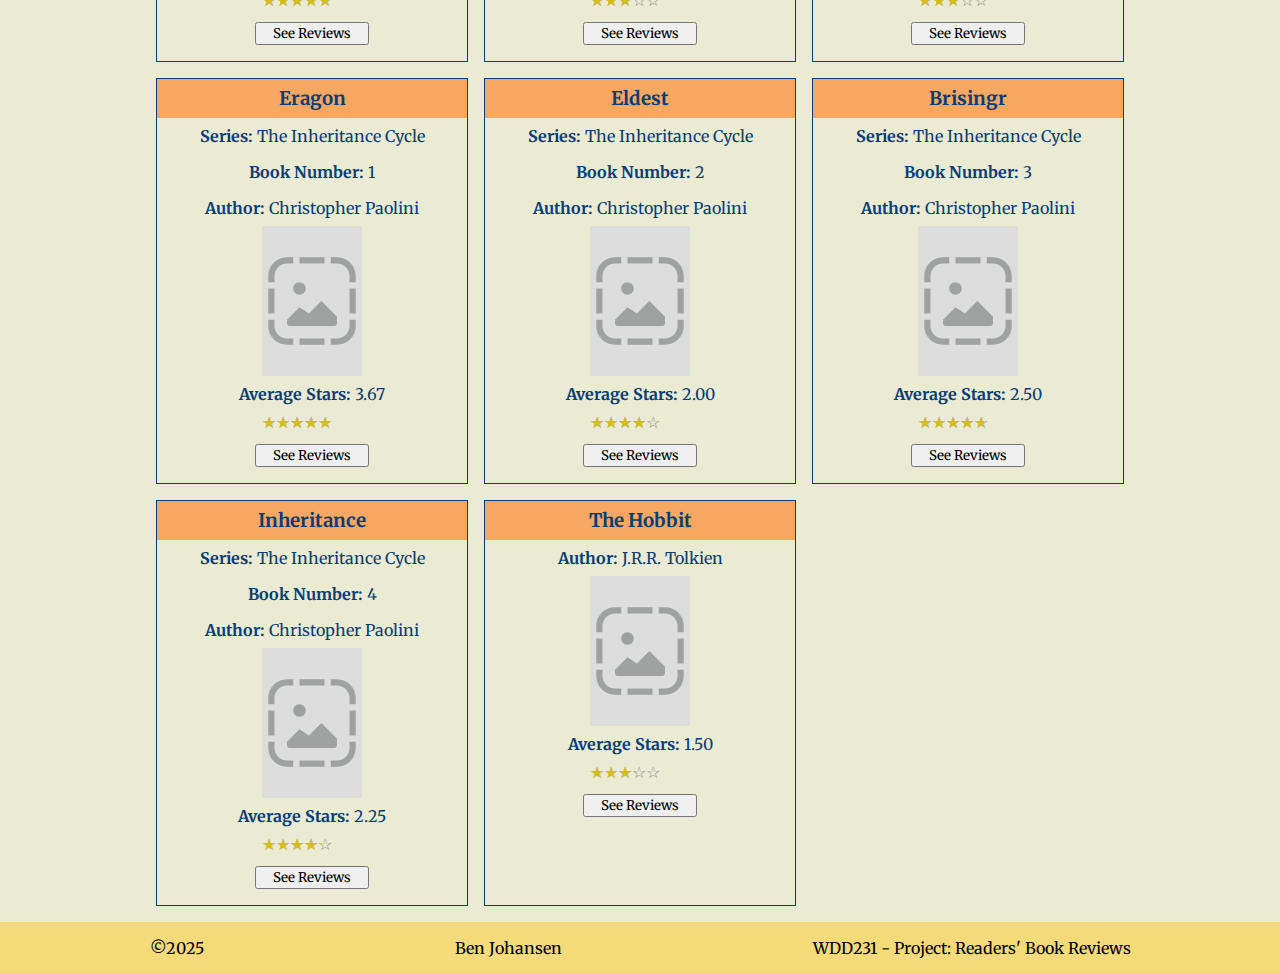
<file: project/reviews.html>
<!DOCTYPE html>
<html lang="en">
<head>
    <meta charset="UTF-8">
    <meta name="viewport" content="width=device-width, initial-scale=1.0">
    <title>Readers' Book Reviews - Reviews</title>
    <meta name="author" content="Ben Johansen">
    <meta name="description" content="Reviews page for Ben Johansen's project">

    <link rel="preconnect" href="https://fonts.googleapis.com">
    <link rel="preconnect" href="https://fonts.gstatic.com" crossorigin>
    <link href="https://fonts.googleapis.com/css2?family=Merriweather:ital,wght@0,300;0,400;0,700;0,900;1,300;1,400;1,700;1,900&family=Open+Sans:ital,wght@0,300..800;1,300..800&family=Roboto:ital,wght@0,100..900;1,100..900&display=swap" rel="stylesheet">

    <link rel="stylesheet" href="styles/header.css">
    <link rel="stylesheet" href="styles/header-large.css">
    <link rel="stylesheet" href="styles/footer.css">
    <script src="scripts/reviews.js" defer></script>
    <link rel="stylesheet" href="styles/reviews.css">
    <link rel="stylesheet" href="styles/reviews-large.css">

</head>
<body>
    <header>
        <span>Readers' Book Reviews</span>
        <ul>
            <li><a href="index.html">Home</a></li>
            <li class="current-page"><a href="reviews.html">See Reviews</a></li>
            <li><a href="review-form.html">Make a Review</a></li>
        </ul>
    </header>
    <main>
        <section>
            <h1>Reviews</h1>
            <h2>Filter By:</h2>
            <div class="filters">
                <label>All<input type="radio" name="filter" id="filter-all"></label>
                <label>Author<input type="radio" name="filter" id="filter-author"></label>
                <label>Series<input type="radio" name="filter" id="filter-series"></label>
            </div>
            <div id="filter-select"></div>
            <h2>Books</h2>
            <div id="books"></div>
            <dialog class="reviews-modal"></dialog>
        </section>
    </main>
    <footer>
        <span>&copy;2025</span>
        <span>Ben Johansen</span>
        <span>WDD231 - Project: Readers' Book Reviews</span>
    </footer>
</body>
</html>
</file>
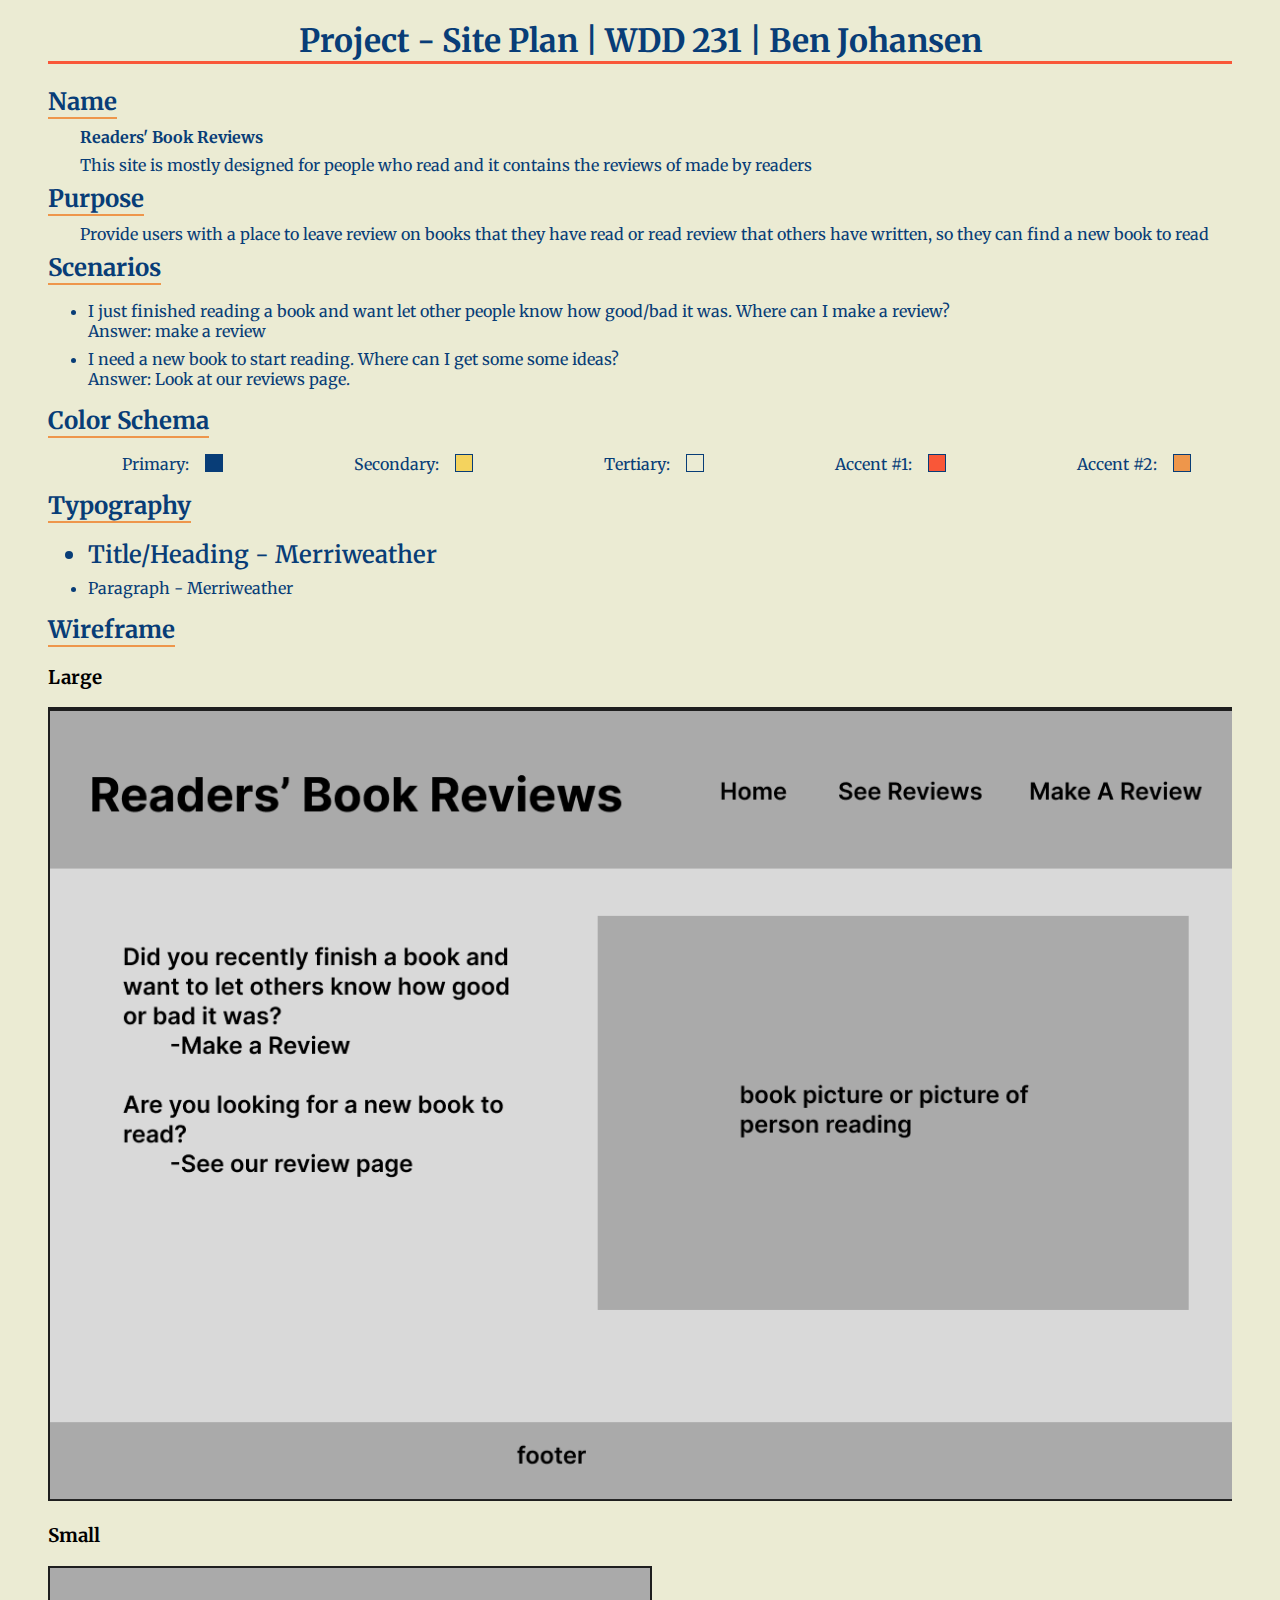
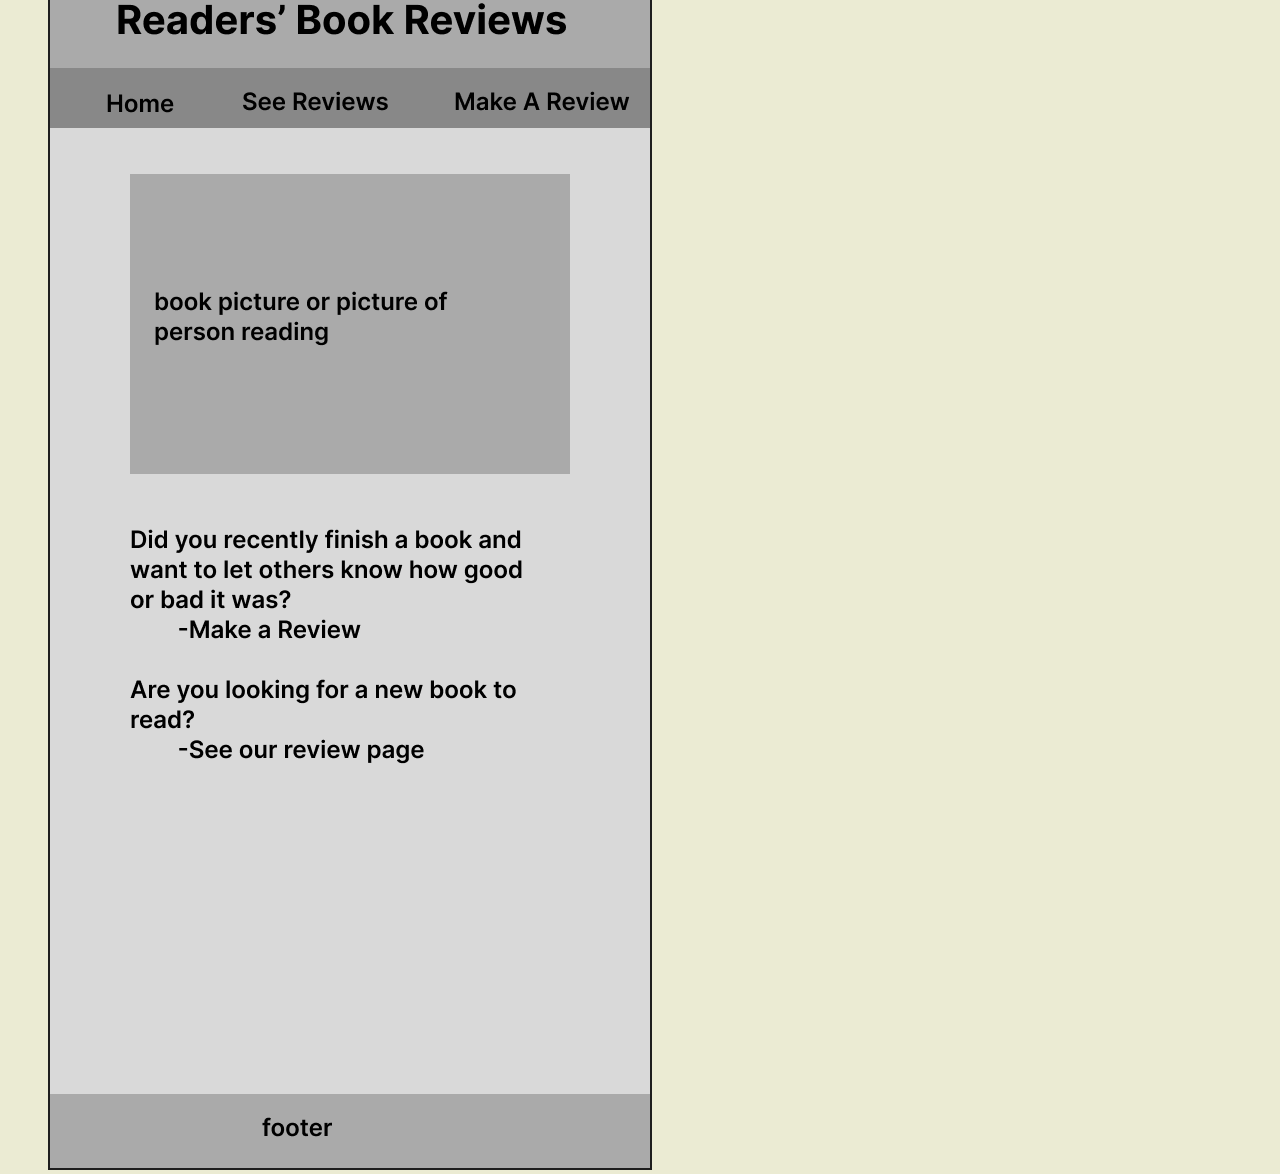
<file: project/site-plan.html>
<!DOCTYPE html>
<html lang="en">
<head>
    <meta charset="UTF-8">
    <meta name="viewport" content="width=device-width, initial-scale=1.0">
    <title>Project Site Plan | Ben Johansen</title>
    <meta name="description" content="Ben Johansen's WDD 231 Project Site Plan">
    <meta name="author" content="Ben Johansen">

    <link rel="preconnect" href="https://fonts.googleapis.com">
    <link rel="preconnect" href="https://fonts.gstatic.com" crossorigin>
    <link href="https://fonts.googleapis.com/css2?family=Merriweather:ital,wght@0,300;0,400;0,700;0,900;1,300;1,400;1,700;1,900&family=Open+Sans:ital,wght@0,300..800;1,300..800&family=Roboto:ital,wght@0,100..900;1,100..900&display=swap" rel="stylesheet">

    <link rel="stylesheet" href="styles/site-plan.css">
</head>
<body>
    <main>
        <h1>Project - Site Plan | WDD 231 | Ben Johansen</h1>

        <h2>Name</h2>
        <p><b>Readers' Book Reviews</b></p>
        <p>This site is mostly designed for people who read and it contains the reviews of made by readers</p>

        <h2>Purpose</h2>
        <p>Provide users with a place to leave review on books that they have read or read review that others have written, so they can find a new book to read</p>
        
        <h2>Scenarios</h2>
        <ul>
            <li>I just finished reading a book and want let other people know how good/bad it was. Where can I make a review?<br>Answer: make a review</li>
            <li>I need a new book to start reading. Where can I get some some ideas?<br>Answer: Look at our reviews page.</li>
        </ul>

        <h2>Color Schema</h2>
        <div class="color-schema">
            <p>Primary: </p>
            <p>Secondary: </p>
            <p>Tertiary: </p>
            <p>Accent #1: </p>
            <p>Accent #2: </p>
        </div>

        <h2>Typography</h2>
        <ul>
            <li class="title-font-example">Title/Heading - Merriweather</li>
            <li class="paragraph-font-example">Paragraph - Merriweather</li>
        </ul>

        <h2>Wireframe</h2>
        <h3>Large</h3>
        <img src="images/home-page-wireframe-large.png" alt="Large Home Page Wireframe">
        <h3>Small</h3>
        <img src="images/home-page-wireframe-small.png" alt="Small Home Page Wireframe">
    </main>
</body>
</html>
</file>
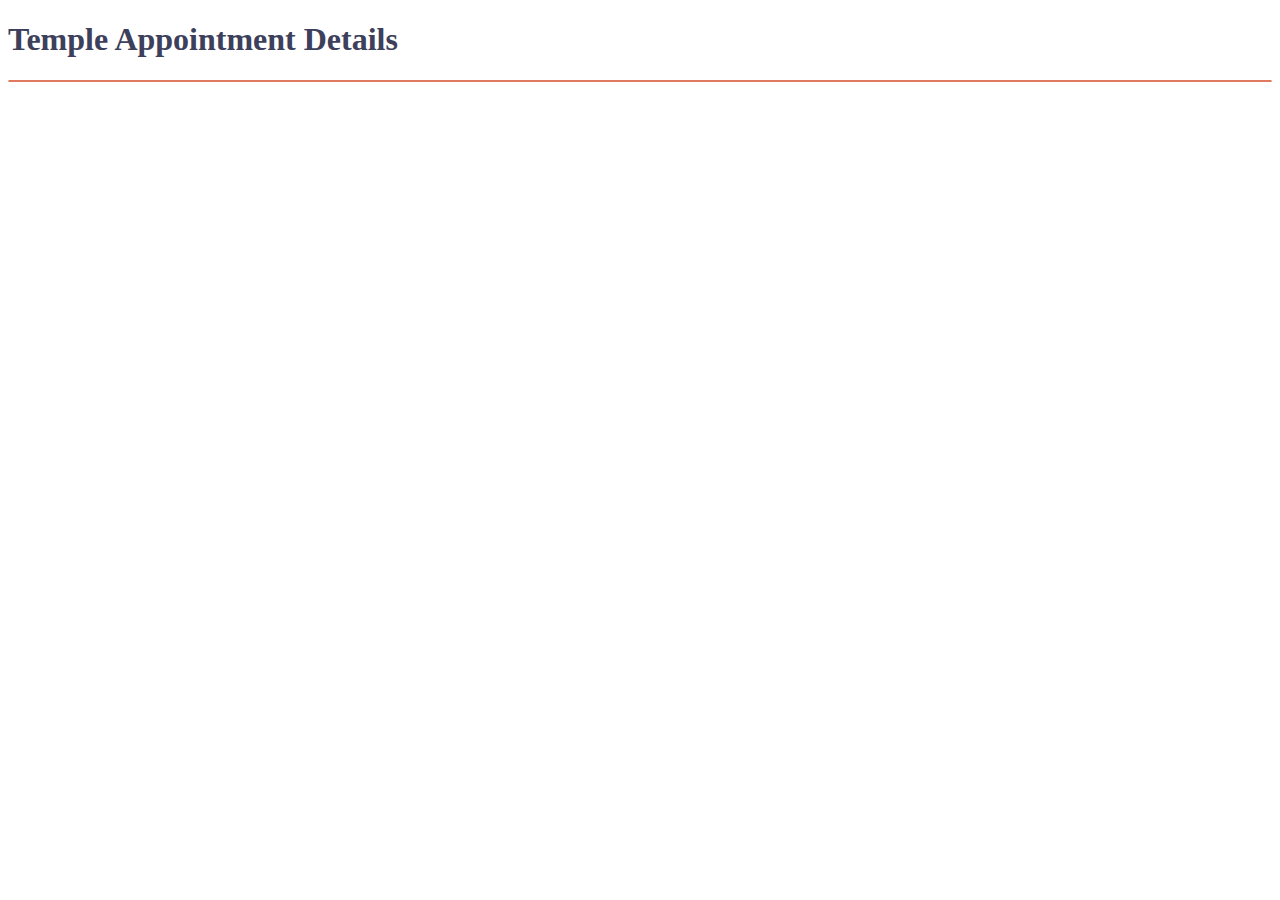
<file: startHere/thanks.html>
<!DOCTYPE html>
<html lang="en">

<head>
  <meta charset="UTF-8">
  <meta name="viewport" content="width=device-width, initial-scale=1.0">
  <meta name="description" content="Web Lab Start File">
  <meta name="author" content="Paul Cheney">

  <link rel="stylesheet" href="styles/small.css">
  <link rel="stylesheet" href="styles/large.css">

  <title>Web Lab Start File</title>
</head>

<body>

  <main>
    <h1>Temple Appointment Details</h1>

    <div id="results"></div>

  </main>



  <script src="js/scripts.js"></script>
</body>
</html>
</file>
<file: styles/styles.css>
:root {
    font-family: "Roboto", serif;
}
body {
    margin: 0;
}
.large-only {
    display: none;
}

header {
    position: fixed;
    width: 100%;
}

header .top-row {
    position: relative;
    display: flex;
    align-items: center;
    background-color: #79c;
    padding: 1rem;
    height: 6rem;
    box-sizing: border-box;
}
.profile-img {
    object-fit: contain;
    width: 4rem;
    height: auto;
    margin-right: 2rem;
    border-radius: 0.5rem;
    border: 1px solid #444;
}
#hamburger-btn {
    width: 2rem;
    height: 2rem;
    margin-left: auto;

    --color: #000;
    background: linear-gradient(var(--color) 20%, #0000 20% 40%, var(--color) 40% 60%, #0000 60% 80%, var(--color) 80%);
}
#header-nav {
    display: block;
    position: absolute;
    top: 100%;
    right: 0;
    padding: 1.5rem;
    background-color: #9bd;
    transform: translateX(100%);
    transition: transform 0.25s ease;
    border-radius: 0 0 0 1rem;
    border: 1px solid #888;
}
#header-nav.open {
    transform: translateX(0);
}
header nav ul {
    padding: 0;
}
header nav li {
    list-style: none;
}
header nav a {
    text-decoration: none;
}

main {
    display: grid;
    justify-content: center;
    gap: 1rem;
    padding-top: 7rem; /* margin affects position:fixed, but padding doesn't*/
    margin-bottom: 1rem;
    margin-inline: 1rem;
}
section {
    box-shadow: 
    0 0 4px #0008,
    0 0 8px #0008,
    0 0 12px #0008,
    0 0 16px #0008;
    border-radius: 1rem 1rem 0.5rem 0.5rem;
    overflow: hidden;
}
h2 {
    width: 100%;
    text-align: center;
    background-color: #6ac;
    margin: 0;
    padding-block: 0.5rem;
}

.home-province {
    display: flex;
    flex-direction: column;
    align-items: center;
}
.home-province img {
    margin-top: 1rem;
    width: min(400px, 70%);
    border-radius: 0.5rem;
}
.home-province p {
    margin-top: 0.5rem;
}

#course-categories {
    display: flex;
    justify-content: center;
    gap: 0.5rem;
}
#course-categories li {
    list-style: none;
}
#course-categories button  {
    width: 8rem;
    background-color: #000;
    color: #fff;
    text-align: center;
    padding-block: 0.5rem;
    border-radius: 0.5rem;
}
#course-categories button:focus {
    outline: 0.25rem solid #8ad;
}
#course-categories button.selected {
    background-color: #248;
}
#course-list {
    display: grid;
    padding: 0;
    margin: 1rem;
    gap: 0.5rem;
    box-sizing: border-box;
}
#course-list li {
    width: 100%;
    padding-block: 0.5rem;
    list-style: none;
    margin: 0;
    text-align: center;
    border-radius: 0.25rem;
    background-color: #ddd;
    color: #000;
    border: 1px solid #aaa;
}
#course-list li.completed {
    background-color: #573624;
    color: #fff;
}
#total-credits {
    text-align: center;
}

footer {
    display: flex;
    align-items: center;
    flex-direction: column;
    width: 100%;
    background-color: #79c;
    padding-block: 1rem;
}
footer p {
    margin: 0;
}

dialog {
    width: 200px;
    height: 300px;
    background-color: green;
    /* can't set display of dialog or it wont disapear */
}
::backdrop {
    background-color: #8884;
}
dialog button {
    background-color: blue;
    padding: 1rem 0.5rem;
}
</file>
<file: styles/styles-large.css>
@media only screen and (min-width: 800px) {
    .large-only {
        display: initial;
    }
    .small-only {
        display: none;
    }

    header .top-row {
        justify-content: center;
    }
    #header-nav {
        transform: translateX(0);
        transition: none;
        position: initial;
        padding: 0;
    }
    header nav ul {
        display: flex;
        align-items: center;
        justify-content: space-around;
        background-color: #222;
        margin: 0;
        padding-block: 1rem;
    }
    header nav a {
        color: #ddd;
    }

    main {
        grid-template-columns: 60% 40%;
        padding-top: 10rem;
    }

    .certificate {
        grid-column: 1 / 3;
    }
    #course-list {
        grid-template-columns: 1fr 1fr 1fr;
    }
}
</file>
<file: chamber/styles/colors.css>
:root {
    /* light mode */
    --bg-color1: #ddd;
    --bg-color2: #cbebf2;
    --bg-color3: #888;
    --bg-color4: #b8b7b7;

    --txt-color1: #008;
    --txt-color2: #44f;
    --txt-color3: #2a2a87;

    --header-hamburger-btn-color: #333;
    /* dark mode */
    --bg-color1-dark: #228;
    --bg-color2-dark: #17387a;
    --bg-color3-dark: #aaa;
    --bg-color4-dark: #3a3a78;
    --bg-color5-dark: #4e5b8a;

    --txt-color1-dark: #ddd;
    --txt-color2-dark: #cce6eb;

    --header-hamburger-btn-color-dark: #aaa;
}
</file>
<file: chamber/styles/header.css>
:root {
    --header-bg: var(--bg-color1);
    --header-name-color: var(--txt-color1);
    --small-nav-bg: var(--bg-color2);
    --hamburger-btn-color: var(--header-hamburger-btn-color);
    --nav-a-color: var(--txt-color1);
    --nav-a-hover-color: var(--txt-color2);
}
.dark-mode-on {
    --header-bg: var(--bg-color1-dark);
    --header-name-color: var(--txt-color1-dark);
    --small-nav-bg: var(--bg-color2-dark);
    --hamburger-btn-color: var(--header-hamburger-btn-color-dark);
    --nav-a-color: var(--txt-color1-dark);
    --nav-a-hover-color: var(--txt-color2-dark);
}

header {
    display: grid;
    background-color: var(--header-bg);
    color: var(--header-color);
    grid-template-columns: 1fr 1fr 0.25fr;
    align-items: center;
    position: fixed;
    width: 100%;
    z-index: 1000;
}


.name {
    margin-left: 1rem;
    margin-block: 1rem;
    color: var(--header-name-color);
}


nav {
    display: none;
}
nav.open {
    display: grid;
    padding: 1rem;
    background-color: var(--small-nav-bg);
    width: 100%;
    grid-column: 1 / 4;
}
nav li {
    transition: transform 0.5s ease;
    transform-origin: left center;
}
nav a {
    color: var(--nav-a-color);
}
nav li:hover {
    transform: scale(1.1);
}
nav li:hover a {
    color: var(--nav-a-hover-color);
}
nav a.current-page {
    text-decoration: underline;
}

#light-dark-mode-toggle {
    border: 2px solid #000;
    width: 2rem;
    height: 2rem;
    border-radius: 50%;
    background: linear-gradient(90deg, #000 50%, #fff 50%);
    grid-column: 3 / 4;
    grid-row: 1 / 2;
    margin-left: auto;
    margin-right: 1rem;
}
#light-dark-mode-toggle:focus {
    outline: 2px solid #888;
}


#hamburger-btn {
    width: 2rem;
    height: 2rem;
    margin-left: auto;
    margin-right: 1rem;
    border: none;

    background: linear-gradient(#0000 5%, var(--hamburger-btn-color) 5% 22%, #0000 22% 40%, var(--hamburger-btn-color) 40% 60%, #0000 60% 78%, var(--hamburger-btn-color) 78% 95%, #0000 95%);

    grid-column: 2 /3;
    grid-row: 1 / 2;
}


main {
    padding-top: 6rem;
}

.title {
    font-size: 2rem;
    font-weight: bold;
}
</file>
<file: chamber/styles/header-large.css>
@media only screen and (min-width: 800px) {
    #hamburger-btn {
        display: none;
    }
    #light-dark-mode-toggle {
        
    }
    nav {
        display: block;
        margin-left: auto;
        margin-right: 1rem;
        grid-column: unset;
        width: fit-content;
    }
    nav ul{
        display: flex;
        gap: 1rem;
    }
}
</file>
<file: chamber/styles/index.css>
:root {
    --body-bg-color: transparent;
    --h2-txt-color: var(--txt-color1);

    --card-header-bg-color: var(--bg-color4);
    --card-header-txt-color: var(--txt-color1);
    --card-bg-color: var(--bg-color2);
    --card-txt-color: var(--txt-color3);
    
    --spotlight-txt-color: var(--txt-color1);
    --spotlight-bg-color: var(--bg-color1);
    --member-logo-bg-color: transparent;
}
.dark-mode-on {
    --body-bg-color: var(--bg-color5-dark);
    --h2-txt-color: var(--txt-color1-dark);

    --card-header-bg-color: var(--bg-color4-dark);
    --card-header-txt-color: var(--txt-color1-dark);
    --card-bg-color: var(--bg-color2-dark);
    --card-txt-color: var(--txt-color2-dark);

    --spotlight-txt-color: var(--txt-color1-dark);
    --spotlight-bg-color: var(--bg-color4-dark);
    --member-logo-bg-color: var(--bg-color1);
}
body {
    width: 100%;
    background-color: var(--body-bg-color);
}
main {
    display: flex;
    width: 100%;
    justify-content: center;
    flex-direction: column;
}

.hero-container {
    width: 100%;
    position: relative;
}
.hero {
    width: 100%;
    object-fit: cover;
}
.call-to-action {
    position: absolute;
    right: 2rem;
    bottom: 2rem;
    padding: 0.5rem 1rem;
    background-color: #ccc;
    border-radius: 0.5rem;;
}

h2 {
    margin-left: 1.5rem;
    color: var(--h2-txt-color);
}

.top-row {
    display: grid;
    gap: 1rem;
    margin-inline: 1rem;
}
.card {
    width: 100%;
    display: flex;
    flex-direction: column;
    background-color: #eee;
    padding-bottom: 0.5rem;
    background-color: var(--card-bg-color);
    color: var(--card-txt-color);
}
.card h3 {
    background-color: var(--card-header-bg-color);
    color: var(--card-header-txt-color);
    width: 100%;
    font-size: 1.2rem;
    padding-left: 0.5rem;
    padding-block: 0.25rem;
}
.card .weather-data, .card .forcast-data, ul {
    margin-left: 0.5rem;
}
.current-weather {
    display: grid;
    grid-template-columns: 1fr 6fr;
}
.current-weather h3 {
    grid-column: 1 / 3;
}
.current-weather img {
    width: 4rem;
}
.events li {
    list-style: square;
    margin-left: 1em;
}
.card p, .card li {
    font-size: 1rem;
    margin-top: 0.25rem;
}

.member-spotlights {
    display: grid;
    gap: 1rem;
    margin-inline: 1rem;
    margin-block: 0.5rem;
}
.member-spotlight {
    width: 100%;
    display: grid;
    grid-template-columns: 1fr 2fr;
    background: var(--spotlight-bg-color);
    color: var(--spotlight-txt-color);
    padding: 0.5rem;
}
.member-spotlight h3 {
    text-align: center;
    grid-column: 1 / 3;
    border-bottom: 1px solid;
    margin-bottom: 0.5rem;
}

.member-spotlight img {
    width: 64px;
    height: 64px;
    border-radius: 50%;
    padding: 8px;
    background-color: var(--member-logo-bg-color);
}
</file>
<file: chamber/styles/index-large.css>
@media only screen and (min-width: 800px) {
    body {
        display: flex;
        align-items: center;
        flex-direction: column;
    }
    main {
        width: 800px;
    }

    .top-row {
        grid-template-columns: 1.75fr 1.5fr 1fr;
    }
    .member-spotlights {
        grid-template-columns: 1fr 1fr 1fr;
    }
}
</file>
<file: chamber/styles/footer.css>
:root {
    --footer-bg: var(--bg-color1);
    --footer-txt-color: var(--txt-color1);

    --media-logo-bg: var(--bg-color3);
    --media-logo-invert: invert(1);
}
.dark-mode-on {
    --footer-bg: var(--bg-color1-dark);
    --footer-txt-color: var(--txt-color1-dark);

    --media-logo-bg: var(--bg-color3-dark);
    --media-logo-invert: invert(0);
}

footer {
    width: 100%;
    background-color: var(--footer-bg);
    padding: 1rem 0.5rem;
    color: var(--footer-txt-color);
}
footer .heading {
    font-size: 1rem;
    font-weight: bold;
}

.media-logos ul{
    display: flex;
    justify-content: center;
    gap: 1rem;
    margin: 1rem;
}
.media-logo {
    width: 4rem;
    height: 4rem;
    background-color: var(--media-logo-bg);
    border-radius: 50%;
    display: flex;
    justify-content: center;
    align-items: center;
}
.media-logo img {
    filter: var(--media-logo-invert);
}
</file>
<file: chamber/styles/footer-large.css>
@media only screen and (min-width: 800px) {
    footer {
        display: flex;
        justify-content: space-around;
    }
}
</file>
<file: project/styles/header.css>
:root {
    --primary-color: #083D77;
    --secondary-color: #f5da79;
    --tertiary-color: #EBEBD3;
    --accent-color1: #b72a0e;
    --accent-color2: #f6a762;
}
* {
    font-family: "Merriweather", serif;
    font-style: normal;
}
body {
    margin: 0;
}
header {
    display: flex;
    justify-content: space-between;
    box-sizing: border-box;
    padding: 1rem 2rem;
    align-items: center;
    background-color: var(--secondary-color);

    flex-direction: column;
}
header span {
    font-weight: bold;
    font-size: 1.5rem;
    color: var(--accent-color1);
}
header ul {
    display: flex;
    gap: 1.5rem;
    margin: 0;
    padding: 0;
}
header li {
    list-style: none;
    transition: transform 0.5s ease;
    margin: 0;
    padding: 0;
}
header a {
    text-decoration: none;
    color: var(--primary-color);
    font-weight: 600;
}
header li.current-page a {
    text-decoration: underline;
}
header li:hover {
    transform: scale(1.15);
}
</file>
<file: project/styles/header-large.css>
@media only screen and (min-width: 800px) {
    header {
        flex-direction: row;
    }
}
</file>
<file: project/styles/footer.css>
footer {
    display: flex;
    justify-content: space-between;
    align-items: center;
    padding: 1rem 2rem;
    background-color: var(--secondary-color);
    gap: 1rem;
    flex-wrap: wrap;
    text-align: center;
}
footer span {
    margin: 0 auto;
}
</file>
<file: project/styles/index.css>
main {
    display: flex;
    flex-direction: column;
    align-items: center;
    background-color: var(--tertiary-color);
}
h1 {
    border-bottom: 3px solid var(--accent-color1);
    padding: 0 2rem;
}

main img {
    width: min(50%, 500px);
    height: min(50%, 500px);
    border-radius: 2rem;
    box-shadow: 1rem 1rem 1rem #0005;
    border: 1px solid #fff;
}

.prompts {
    display: flex;
    flex-direction: column;
    align-items: center;
    padding-inline: 2rem;
    text-align: center;
}
.prompts h2 {
    margin-bottom: 0.5rem;
}
.prompts a {
    margin-bottom: 1rem;
}
</file>
<file: project/styles/index-large.css>
@media only screen and (min-width: 800px) {
    main {
        display: grid;
        grid-template-columns: 1fr 2fr;
        grid-template-areas: 
                        "h1 h1"
                        "img prompt";
        box-sizing: border-box;
        padding: 1rem 3rem;
    }
    main h1 {
        grid-area: h1;
        text-align: center;
    }
    main img {
        grid-area: img;
        width: 100%;
        height: unset;
    }
    main .prompts {
        grid-area: prompt;
    }
}
</file>
<file: startHere/styles/small.css>
*{box-sizing: border-box;}
html {
  -webkit-text-size-adjust: 100%; 
  -ms-text-size-adjust: 100%;
}

h1 {
  color: #3D405B;
}

form {
    margin: 1rem 2%;
  
    label {
      display: block;
      font-size: .8rem;
      color: purple;
      padding-top: .2rem;
    }
    h3 {
      font-size: .9rem;
      color: #E07A5F;
      margin: 1.5rem 0 .2rem 0;
      border-bottom: 1px solid #eee;
    }
  
    input[type=text],
    input[type=tel],
    input[type=date],
    input[type=email],
    select {
      display: block;
      margin: .1rem 0 1rem 0 ;
      padding: .3rem;
      border: 1px solid #999;
      border-radius: 4px;
      border-left-width: 5px;
      border-left-color:#555;
      font-size: 1rem;
      color: #3D405B;
      width: 250px;
    }
  
    input:required {border-left-color: #d70000;}
    input:focus {border-left-color: black; outline:none;}
    input:required:valid{border-left-color: green;}
  
    input[type=submit] {
      border: none;
      text-align: center;
      background-color: #3D405B;
      color: white;
      border-radius: 1rem;
      padding: .75rem 1.5rem;
      margin: 2rem 0;
      font-size: 1.2rem;
      -webkit-appearance: none;
      appearance: none;
    }
  }
  input:-webkit-autofill{
    -webkit-text-fill-color: #3D405B;
  }
  
  #results {
    background-color: #F4F1DE;
    padding: 0 1rem;
    border: 1px solid #E07A5F;
    border-radius: 6px;
  }
</file>
<file: startHere/styles/large.css>
@media only screen and (min-width: 38rem) {


} /*end media query*/
</file>
<file: chamber/styles/directory.css>
:root {
    --title-color: var(--txt-color1);
    --main-bg-color: var(--bg-color4);

    --layout-btn-border-color: var(--bg-color3);
    --layout-txt-color: var(--txt-color1);
    --layout-bg-color: var(--bg-color2);

    --card-border-color: var(--bg-color3);
    --card-bg-color: var(--bg-color2);
    --card-txt-color: var(--txt-color1);
    --card-img-bg-color: var(--bg-color3);
}
.dark-mode-on {
    --title-color: var(--txt-color1-dark);
    --main-bg-color: var(--bg-color4-dark);

    --layout-btn-border-color: var(--bg-color3-dark);
    --layout-txt-color: var(--txt-color2-dark);
    --layout-bg-color: var(--bg-color2-dark);

    --card-border-color: var(--bg-color3-dark);
    --card-bg-color: var(--bg-color2-dark);
    --card-txt-color: var(--txt-color1-dark);
    --card-img-bg-color: var(--bg-color3-dark);
}
main, .members {
    display: flex;
    flex-direction: column;
    align-items: center;
    width: 100%;
    background-color: var(--main-bg-color);
}
h2 {
    color: var(--title-color);
}
.member-cards-layout {
    display: flex;
    gap: 0.5rem;
}
.member-cards-layout button {
    border: 1px solid var(--layout-btn-border-color);
    color: var(--layout-txt-color);
    background-color: var(--layout-bg-color);
    padding: 0.25rem 0.5rem;
    border-radius: 0.5rem;
}
#card-list {
    display: grid;
    gap: 1rem;
    margin-block: 1rem;
    width: 100%;
    padding: 1rem;
}
.member-card {
    border: 1px solid var(--card-border-color);
    background-color: var(--card-bg-color);
    color: var(--card-txt-color);
    border-radius: 1rem;
    width: 100%;
    padding: 1rem;
    display: grid;
    grid-template-columns: 1fr 0.5fr;
    gap: 1rem;
}
.member-card h3 {
    text-align: center;
    grid-column: 1 / 2;
}
.member-card img {
    grid-row: 1 / 3;
    grid-column: 2 / 3;
    background-color: var(--card-img-bg-color);
}
#card-list.grid-on {
    grid-template-columns: repeat(auto-fill, 15rem);
    align-items: center;
    justify-content: center;
}
#card-list.grid-on .member-card {
    display: flex;
    flex-direction: column;
    align-items: center;
}
</file>
<file: chamber/styles/directory-large.css>
@media only screen and (min-width: 800px) {
    .member-card {
        grid-template-columns: 1fr 1fr 1fr 1fr 0.5fr;
    }
    .member-card h3 {
        grid-column: 1 / 5;
    }
    .member-card img {
        grid-column: 5 / 6;
    }
}
</file>
<file: chamber/styles/discover.css>
h1 {
    text-align: center;
}
.discover-items {
    display: grid;
    width: 100%;
    grid-template-columns: 1fr;
    gap: 1rem;
    align-items: center;
    justify-content: center;
    margin-bottom: 1rem;
}
.card {
    display: grid;
    margin: 1rem;
    grid-template-areas: 
                "heading"
                "image"
                "address"
                "description"
                "button";
    grid-template-columns: 1fr;
    max-width: 100%;
    background-color: #ddd;
    height: 100%;
    padding: 1rem;
    text-align: center;
}
.card h2 {
    grid-area: heading;
}
.card figure {
    grid-area: image;
    width: min(100%, 300px);
    margin: 0 auto;
    aspect-ratio: 3 / 2;
}
.card img {
    object-fit: cover;
    aspect-ratio: 3 / 2;
    width: min(100%, 300px);
    box-shadow: 0.5rem 0.5rem 1rem #0038;
    border: 1px solid #888;
    border-radius: 0.5rem;
}
.card p:nth-of-type(1) {
    grid-area: address;
}
.card p:nth-of-type(2) {
    grid-area: description
}
.card button {
    grid-area: button;
    max-width: 10rem;
    margin: 0 auto;
    padding: 0.25rem 1rem;
}
.last-visit {
    width: 100%;
    background-color: #ccc;
    padding: 1rem;
}

dialog {
    width: 50%;
    height: 30%;
    margin: auto auto;
    padding: 1rem;
    background-color: #ddd;
}
::backdrop {
    background-color: #0007;
    
}
dialog .container {
    width: 100%;
    height: 100%;
    display: flex;
    align-items: center;
    flex-direction: column;
}
dialog button {
    padding: 0.25rem 1rem;
}
</file>
<file: chamber/styles/discover-medium.css>
@media only screen and (min-width: 641px) {
    .discover-items {
        grid-template-columns: 1fr;
        padding: 1rem;
        box-sizing: border-box;
        max-width: 100vw;
    }
    .card {
        display: grid;
        grid-template-areas: 
                    "image heading"
                    "image address"
                    "image description"
                    "image button";
        grid-template-columns: 1fr 1fr;
        grid-template-rows: 1fr 1fr 2fr 1fr;
        height: unset;
        align-items: start;
        height: 100%;
        max-width: 100%;
        gap: 1rem
    }
    .card h2 {
        grid-area: heading;
    }
    .card figure {
        grid-area: image;
        margin: 0;
    }
    .card p:nth-of-type(1) {
        grid-area: address;
    }
    .card p:nth-of-type(2) {
        grid-area: description
    }
    .card button {
        grid-area: button;
        max-width: 10rem;
        height: fit-content;
    }
    .card img {
        transition: transform 0.5s ease, box-shadow 0.5s ease;
    }
    .card img:hover {
        box-shadow: 1rem 1rem 2rem #0038;
        transform: scale(1.2);
    }
}
</file>
<file: chamber/styles/discover-large.css>
@media only screen and (min-width: 1025px) {
    .discover-items {
        grid-template-columns: 1fr 1fr;
        padding: 1rem;
    }
    .card {
        display: grid;
        grid-template-areas: 
                    "image heading"
                    "image address"
                    "description description"
                    "button button";
        grid-template-rows: 2fr 2fr 2fr 1fr;
        grid-template-columns: 1fr 1fr;
        align-items: start;
        justify-content: center;
        height: unset;
        height: 100%;
    }
    .card h2 {
        grid-area: heading;
        margin: 0;
    }
    .card figure {
        grid-area: image;
        margin: 0;
    }
    .card p:nth-of-type(1) {
        grid-area: address;
        margin: 0
    }
    .card p:nth-of-type(2) {
        grid-area: description;
        margin: 0;
    }
    .card button {
        grid-area: button;
        max-width: 10rem;
        height: fit-content;
    }
}
</file>
<file: chamber/styles/join.css>
:root {
    --vody-bg-color: #0000;
    --h2-color: var(--txt-color1);
    --h3-color: var(--txt-color1);

    --form-bg-color: var(--bg-color2);
    --form-txt-color: var(--txt-color1);
    --input-border-color: #000;
    --input-bg-color: var(--bg-color1);
    --input-txt-color: var(--txt-color1);


    --membership-card-animation-time: 3s;
}
.dark-mode-on {
    --body-bg-color: var(--bg-color5-dark);
    --h2-color: var(--txt-color1-dark);
    --h3-color: var(--txt-color1-dark);

    --form-bg-color: var(--bg-color1-dark);
    --form-txt-color: var(--txt-color1-dark);
    --input-border-color: #eee;
    --input-bg-color: var(--bg-color4);
    --input-txt-color: var(--txt-color1);

}
body {
    display: flex;
    flex-direction: column;
    align-items: center;
    background-color: var(--body-bg-color);

}
main {
    display: flex;
    flex-direction: column;
    align-items: center;
    width: 80%;
    padding-inline: 1rem;
}
h2 {
    color: var(--h2-color);
}
h3 {
    color: var(--h3-color);
}
form {
    display: grid;
    width: 100%;
    padding: 2rem;
    border-radius: 1rem;
    background-color: var(--form-bg-color);
    color: var(--form-txt-color);
}
form label {
    margin-bottom: 1rem;
}
form input, form select, form textarea {
    width: 100%;
    border-color: var(--input-border-color);
    background-color: var(--input-bg-color);
    color: var(--input-txt-color);
}
input::placeholder, select::placeholder, textarea::placeholder {
    color: var(--input-txt-color);
}
form button {
    width: 50%;
    margin: 0 auto;
}

.membership-levels {
    display: flex;
    flex-wrap: wrap;
    justify-content: center;
    gap: 1rem;
    margin-block: 1rem;
    flex-direction: column;
    width: 80%;
}
.membership-levels h3 {
    width: 100%;
    text-align: center;
}
.membership-level {
    display: flex;
    flex-direction: column;
    align-items: center;
    padding: 1rem 1.5rem;
    background-image: linear-gradient(90deg, #fff, #bdf, #fff);
    background-position: 0% 0%;
    background-size: 200% 100%;
    animation: move-bg-gradient 5s ease infinite alternate;
    border: 1px solid;
    border-radius: 0.5rem;
    transition: transform 0.5s;
}

.membership-level:hover, .membership-level:has(button:focus) {
    transform: scale(1.1);
}
.membership-level h4 {
    font-size: 1.5rem;
}
.membership-level button {
    border: none;
    background-color: #0000;
    animation: membership-level-animation var(--membership-card-animation-time) infinite alternate;

}
@keyframes membership-level-animation {
    from {
        transform: scale(0.9);
    }
    to {
        transform: scale(1.05);
    }
}
dialog {
    margin: auto;
    animation: grow 1s ease-out;
    max-width: 50%;
}
dialog .container {
    width: 100%;
    display: flex;
    flex-direction: column;
    align-items: center;
    gap: 0.5rem;
    padding: 2rem;
}
::backdrop {
    background-color: #8884;
}
#modal-heading {
    font-weight: bolder;
    font-size: 1.5rem;
}
@keyframes grow {
    from {
        transform: scale(0) rotate(-360deg);
    }
    to {
        transform: scale(1) rotate(0);
    }
}
@keyframes move-bg-gradient {
    from {
        background-position: 0% 0%;
    }
    100% {
        background-position: 100% 100%;
    }
}
#perks-heading {
    font-weight: bold;
    margin-top: 0.5rem;
    margin-bottom: -0.75rem;
}
#perks li {
    list-style: disc;
}
</file>
<file: chamber/styles/join-large.css>
@media only screen and (min-width: 800px) {
    main {
        display: grid;
        grid-template-columns: 3fr 1fr;
        align-items: flex-start;
        gap: 1rem;
        margin-bottom: 1rem;
    }
    main h2 {
        grid-column: 1 / 3;
        text-align: center;
    }
    form {
        grid-template-columns: 1fr 1fr;
        gap: 1rem;
    }
    #email-label, #membership-level-label {
        grid-column: 1 / 2;
    }
    #description-label {
        grid-column: 1 / 3;
    }
    form button {
        grid-column: 1 / 3;
    }

    .membership-levels {
        width: 100%;
    }
}
</file>
<file: chamber/styles/thankyou.css>
main {
    display: flex;
    align-items: center;
    flex-direction: column;
}

#form-data {
    display: grid;
    width: 100%;
    grid-template-columns: repeat(auto-fit, min(20rem, 50%));
    justify-content: center;
    margin-block: 1rem;
}
</file>
<file: project/styles/review-form.css>
main {
    display: flex;
    flex-direction: column;
    align-items: center;
    background-color: var(--tertiary-color);

}
form {
    display: flex;
    flex-direction: column;
    margin-bottom: 1rem;
    width: 100%;
    box-sizing: border-box;
    padding-inline: 2rem;
}
form > input, form > textarea, form .name, form select {
    margin-bottom: 2rem;
}

.name {
    display: flex;
    flex-direction: column;
    gap: 0.25rem;
}
form button {
    width: min(50%, 8rem);
    margin: 0 auto;
}
</file>
<file: project/styles/review-form-large.css>
@media only screen and (min-width: 600px) {
    .name {
        display: grid;
        grid-template-columns: 1fr 1fr;
        gap: 1rem;
    }
    form {
        width: min(80%, 600px);
    }
    .name label {
        grid-row: 1 / 2;
    }
    .name input {
        grid-row: 2 / 3;
    }
    
}
</file>
<file: project/styles/review-form-submitted.css>
main {
    display: flex;
    align-items: center;
    flex-direction: column;
    text-align: center;
    background-color: var(--tertiary-color);
}
</file>
<file: project/styles/reviews.css>
main {
    display: flex;
    flex-direction: column;
    align-items: center;
    background-color: var(--tertiary-color);
}
section {
    display: flex;
    flex-direction: column;
    align-items: center;
}
h1 {
    text-align: center;
}
.filters {
    display: flex;
    gap: 1rem;
}

#books {
    display: grid;
    grid-template-columns: 1fr;
    box-sizing: border-box;
    padding: 1rem;
    gap: 1rem;
    width: 100%;
}
.card {
    color: var(--primary-color);
    background-color: var(--tertiary-color);
    display: flex;
    flex-direction: column;
    align-items: center;
    width: 100%;
    padding-bottom: 1rem;
    box-sizing: border-box;
    border: 1px solid;
}
.card > * {
    padding-inline: 1rem;
}
.card h3 {
    color: var(--primary-color);
    background-color: var(--accent-color2);
    width: 100%;
    margin: 0;
    text-align: center;
    box-sizing: border-box;
    padding-block: 0.5rem;
}
.card p {
    margin: 0.5rem;
}
.full-stars::after {
    display: block;
    content: '★★★★★';
    color: #d4be1a;
}
.stars .full-stars {
    position: absolute;
    z-index: 10;
    overflow: hidden;
    width: calc(100% * var(--stars) / 5);
    height: 2rem;

}
.empty-stars::after {
    display: block;
    content: '☆☆☆☆☆';
    color: #888;
}
.stars .empty-stars {
    position: absolute;
    z-index: 9;
}
.stars {
    position: relative;
    margin-bottom: 2rem;
    width: 10ch;
}

::backdrop {
    background-color: #444a;
}
.reviews-modal {
    width: min(100%, 600px);
    box-sizing: border-box;
    text-align: center;
    padding: 0;
    padding-bottom: 1rem;
}
.reviews-modal .container {
    width: 100%;
    display: flex;
    flex-direction: column;
    align-items: center;
}
.reviews-modal h3 {
    width: 100%;
    color: var(--primary-color);
    background-color: var(--accent-color2);
    margin: 0;
    padding: 1rem;
    box-sizing: border-box;
}
.reviews-modal ul {
    padding: 0;
    padding: 1rem 2rem;
    display: flex;
    align-items: center;
    flex-direction: column;
    box-sizing: border-box;
    gap: 1rem;
}
.reviews-modal li {
    list-style: none;
    display: flex;
    align-items: center;
    flex-direction: column;
}
.reviews-modal .reviewer {
    font-weight: bold;
}
.reviews-modal p {
    margin: 0;
    padding: 0;
}
</file>
<file: project/styles/reviews-large.css>
@media only screen and (min-width: 600px) {
    
    section {
        width: min(1000px, 100%);
    }
    #books {
        grid-template-columns: repeat(auto-fill, minmax(250px, 1fr));
    }
    .card {
        width: min(fit-content, 250px);
        margin: 0 auto;
    }
}
</file>
<file: project/styles/site-plan.css>
:root {
    --primary-color: #083D77;
    --secondary-color: #F4D35E;
    --tertiary-color: #EBEBD3;
    --accent-color1: #F95738;
    --accent-color2: #EE964B;
}
* {
    font-family: "Merriweather", serif;
    font-style: normal;
}
body {
    width: 100%;
    background-color: var(--tertiary-color);
    margin: 0;
}
h1 {
    text-align: center;
    color: var(--primary-color);
    border-bottom: 3px solid var(--accent-color1);
}
h2 {
    border-bottom: 2px solid var(--accent-color2);
    width: fit-content;
}
h2, p, li {
    margin-block: 0.5rem;
    color: var(--primary-color);
}
main {
    padding-inline: 3rem;
    width: 100%;
    box-sizing: border-box;
}
p {
    margin-left: 2rem;
}

.color-schema {
    display: flex;
    gap: 1rem;
    justify-content: space-around;
    flex-wrap: wrap;
}
.color-schema > * {
    display: flex;
    gap: 1rem;
    flex-wrap: wrap;
}
.color-schema > *::after {
    content: '';
    display: block;
    width: 1rem;
    height: 1rem;
    border: 1px solid var(--primary-color);
}
.color-schema > :nth-child(1)::after {
    background-color: var(--primary-color);
}
.color-schema > :nth-child(2)::after {
    background-color: var(--secondary-color);
}
.color-schema > :nth-child(3)::after {
    background-color: var(--tertiary-color);
}
.color-schema > :nth-child(4)::after {
    background-color: var(--accent-color1);
}
.color-schema > :nth-child(5)::after {
    background-color: var(--accent-color2);
}

.title-font-example {
    font-weight: 600;
    font-size: 1.5rem;
}
.paragraph-font-example {
    font-weight: 400;
    font-size: 1rem;
}
img {
    max-width: 100%;
}
</file>
